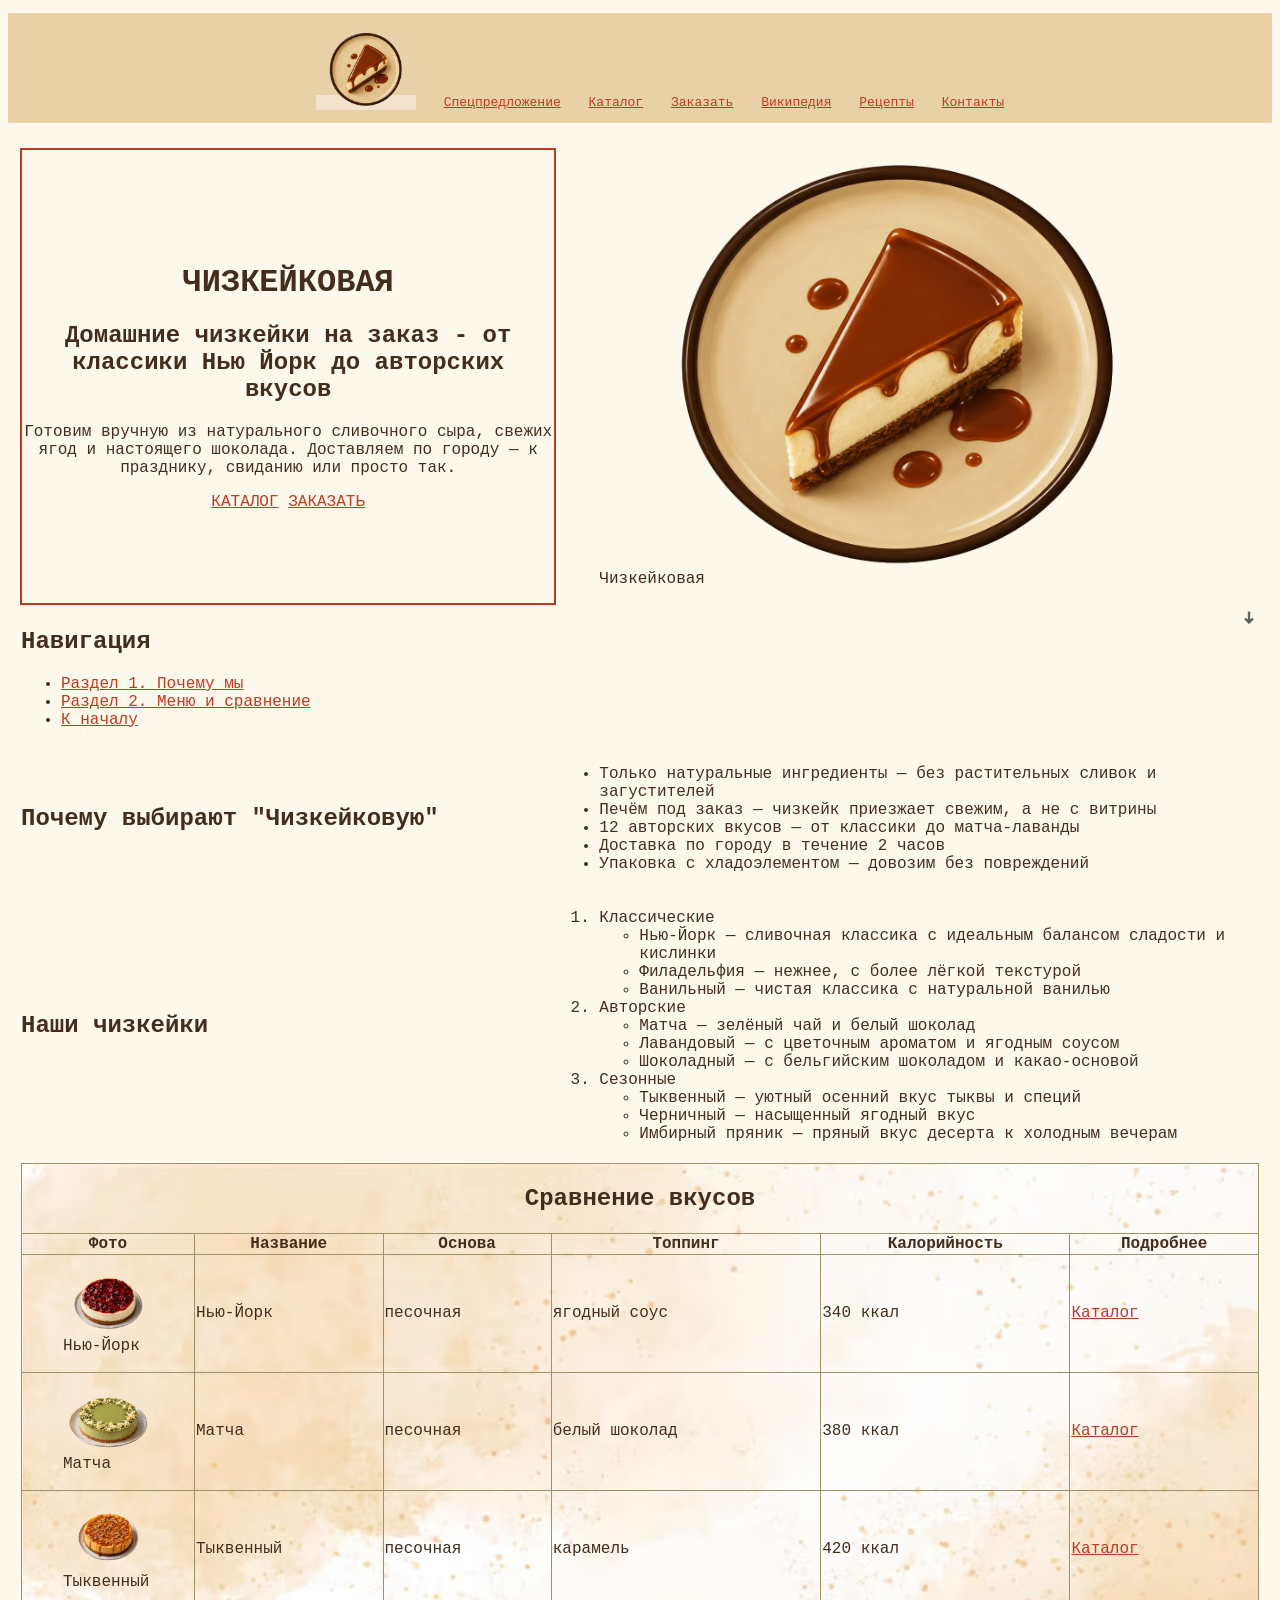
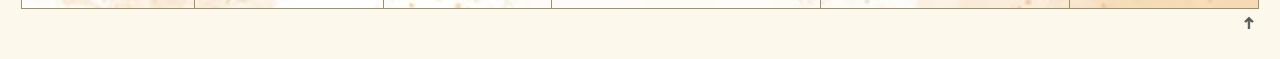
<file: index.html>
<!DOCTYPE html>
<html lang="ru">
<head>
    <meta charset="UTF-8">
    <meta name="viewport" content="width=device-width, initial-scale=1.0">
    <title>Чизкейковая</title>
    <link rel="stylesheet" href="./css/style.css" type="text/css">

</head>
<body>
    <nav>
        <ul class="menu">
            <li><a href="index.html" class="active">
                <img src="./img/logo_no_bg.png" alt="Чизкейковая" width="100">
            </a></li>
            <li><a href="order.html#promo">Спецпредложение</a></li>
            <li><a href="catalogue.html">Каталог</a></li>
            <li><a href="order.html">Заказать</a></li>
            <li><a href="https://ru.wikipedia.org/wiki/Чизкейк?ysclid=muirk3n9ou304835204" target="_blank">Википедия</a></li>
            <li><a href="recipes.html">Рецепты</a></li>
            <li><a href="contacts.html">Контакты</a></li>
        </ul>
    </nav>

    <table class="main_table"> 
    <!--title-->
        <tr> 
            <td class="title">
                <h1>ЧИЗКЕЙКОВАЯ</h1>
                <h2> Домашние чизкейки на заказ - от классики Нью Йорк до авторских вкусов</h2>
                <p> Готовим вручную из натурального сливочного сыра, свежих ягод и настоящего шоколада. Доставляем по городу — к празднику, свиданию или просто так.</p>
                <a href="catalogue.html#classic">КАТАЛОГ</a>
                <a href="order.html#order_form">ЗАКАЗАТЬ</a>
            </td>
            <td>
                <figure>
                    <a href="./img/logo_no_bg.png" target="_blank"><img src="./img/logo_no_bg.png" alt="Логотип" class="photo_600_400"></a>
                    <figcaption>Чизкейковая</figcaption>
                </figure>
            </td>
        </tr>

    <!--navigation-->
        
        <tr>
            <td>
            <nav>
                <h2>Навигация</h2>
                <ul>
                    <li><a href="#choice">Раздел 1. Почему мы</a></li>
                    <li><a href="#our_menu">Раздел 2. Меню и сравнение</a></li>
                    <li><a href="#down">К началу</a></li>
                </ul>
            </nav>
            </td>
            <td class="up_down">
                <a id="up"></a>
                <a href="index.html#down"><img src="./img/down.png" width="20" alt="Вниз"></a>
            </td>
        </tr>

    <!--choice-->
        
        <tr>
            <td> 
                <h2 id="choice">Почему выбирают "Чизкейковую"</h2>
            </td>
            <td> 
                <ul>
                    <li>Только натуральные ингредиенты — без растительных сливок и загустителей</li>
                    <li>Печём под заказ — чизкейк приезжает свежим, а не с витрины</li>
                    <li>12 авторских вкусов — от классики до матча-лаванды</li>
                    <li>Доставка по городу в течение 2 часов</li>
                    <li>Упаковка с хладоэлементом — довозим без повреждений</li>
                </ul>
            </td>
        </tr>

    <!--our_menu-->

        <tr>
            <td> 
                <h2 id="our_menu">Наши чизкейки</h2>
            </td>
            <td>
                <ol>
                    <li>Классические
                        <ul>
                            <li>Нью-Йорк — сливочная классика с идеальным балансом сладости и кислинки</li>
                            <li>Филадельфия — нежнее, с более лёгкой текстурой</li>
                            <li>Ванильный — чистая классика с натуральной ванилью</li>
                        </ul>
                    </li>
                    <li>Авторские
                        <ul>
                            <li>Матча — зелёный чай и белый шоколад</li>
                            <li>Лавандовый — с цветочным ароматом и ягодным соусом</li>
                            <li>Шоколадный — с бельгийским шоколадом и какао-основой</li>
                        </ul>
                    </li>
                    <li>Сезонные
                        <ul>
                            <li>Тыквенный — уютный осенний вкус тыквы и специй</li>
                            <li>Черничный — насыщенный ягодный вкус</li>
                            <li>Имбирный пряник — пряный вкус десерта к холодным вечерам</li>
                        </ul>
                    </li>
                </ol>
            </td>
        </tr>

    <!--comparison-->
        
        <tr>
            <td colspan="2"> 
                <table class="table">
                    <tr>
                        <td colspan="6"> 
                        <h2>Сравнение вкусов</h2>
                        </td> 
                    </tr>
                    <tr>
                        <th>Фото</th>
                        <th>Название</th>
                        <th>Основа</th>
                        <th>Топпинг</th>
                        <th>Калорийность</th>
                        <th>Подробнее</th>
                    </tr>
                    <tr>
                        <td>
                            <figure>
                            <a href="./img/new_york_600_400_no-bg.png" target="_blank"><img src="./img/new_york_600_400_no-bg.png" alt="Нью-Йорк"></a>
                            <figcaption>Нью-Йорк</figcaption>
                            </figure>
                        </td>
                        <td>
                            <p>Нью-Йорк</p>  
                        </td>
                        <td>
                            <p>песочная</p>
                        </td>
                        <td>
                            <p>ягодный соус</p> 
                        </td>
                        <td>
                            <p>340 ккал</p>
                        </td>
                        <td>
                            <p><a href="catalogue.html#classic">Каталог</a></p> 
                        </td>
                    </tr>

                    <tr>
                        <td>
                            <figure>
                            <a href="./img/pumpkin_600_400_no-bg.png" target="_blank"><img src="./img/matcha_600_400_no-bg.png" alt="Матча"></a>
                            <figcaption>Матча</figcaption> 
                            </figure>
                        </td>
                        <td>
                            <p>Матча</p>  
                        </td>
                        <td>
                            <p>песочная</p>
                        </td>
                        <td>
                            <p>белый шоколад</p> 
                        </td>
                        <td>
                            <p>380 ккал</p>
                        </td>
                        <td>
                            <p><a href="catalogue.html#author">Каталог</a></p> 
                        </td>
                    </tr>

                    <tr>
                        <td>        
                            <figure>
                            <a href="./img/pumpkin_600_400_no-bg.png" target="_blank"><img src="./img/pumpkin_600_400_no-bg.png" alt="Тыквенный"></a>
                            <figcaption>Тыквенный</figcaption>
                            </figure> 
                        </td>
                        <td>
                            <p>Тыквенный</p>  
                        </td>
                        <td>
                            <p>песочная</p>
                        </td>
                        <td>
                            <p>карамель</p> 
                        </td>
                        <td>
                            <p>420 ккал</p>
                        </td>
                        <td>
                            <p><a href="catalogue.html#season">Каталог</a></p> 
                        </td>
                    </tr>
                </table>
            </td>
        </tr>    

        <tr>
            <td class="up_down" colspan="2">
                <a id="down"></a>
                <a href="index.html#up"><img src="./img/up.png" width="20" alt="Вверх"></a>
            </td>
        </tr>
    </table>
</body>
</html>
</file>
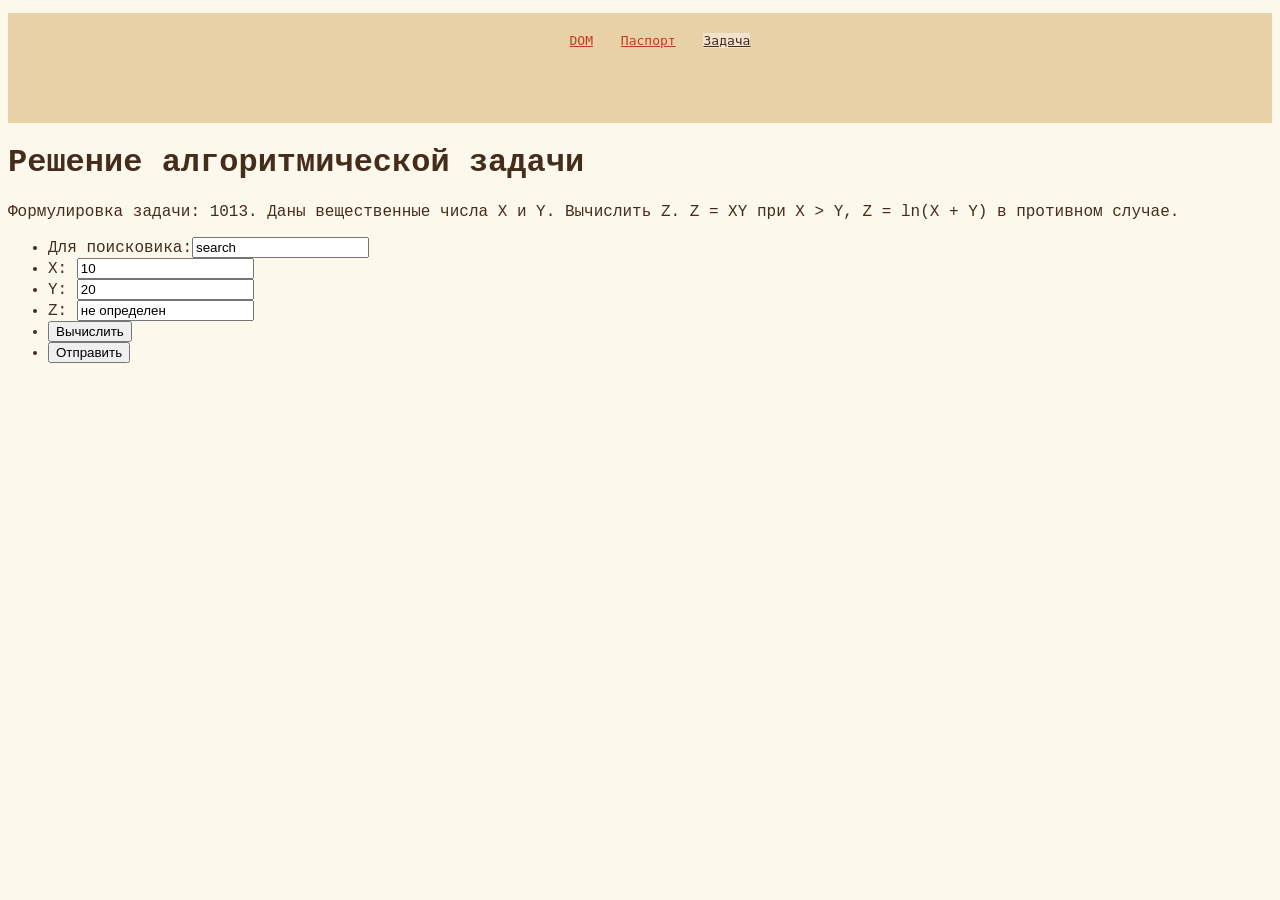
<file: 13-14/index.html>
<!DOCTYPE html>
<html lang="ru">
<head>
    <meta charset="UTF-8">
    <meta name="viewport" content="width=device-width, initial-scale=1.0">
    <title>Решение алгоритмической задачи</title>
    <link rel="stylesheet" href="../css/style.css">
</head>

<body>
    <nav>
        <ul class="menu">
            <li><a href="dom_js.html">DOM</a></li>
            <li><a href="./passport_find_edit.html">Паспорт</a></li>
            <li><a href="index.html" class="active">Задача</a></li>
        </ul>
    </nav>

    <h1>Решение алгоритмической задачи</h1>
    <p>Формулировка задачи: 1013. Даны вещественные числа X и Y. Вычислить Z. Z = XY при X > Y, Z = ln(X + Y) в противном случае.</p>
    <form action="https://www.bing.com/search?" id="UserEnter" name="UserEnter" target="_blank">
        <ul>
            <li>Для поисковика:<input name="q" value="search"></li>
            <li>X: <input id="X" name="X"  type="number" step="any" value="10"></li>
            <li>Y: <input id="Y"  name="Y" type="number" step="any" value="20"></li>
            <li>Z: <input id="Z" name="Z" value="не определен"></li>
            <li><input id="verify" type="button" value="Вычислить"></li>
            <li><input id="send" type="button" value="Отправить"></li>
        </ul>
    </form>
</body>
<script src="../js/alg.js"></script>
</html>
</file>
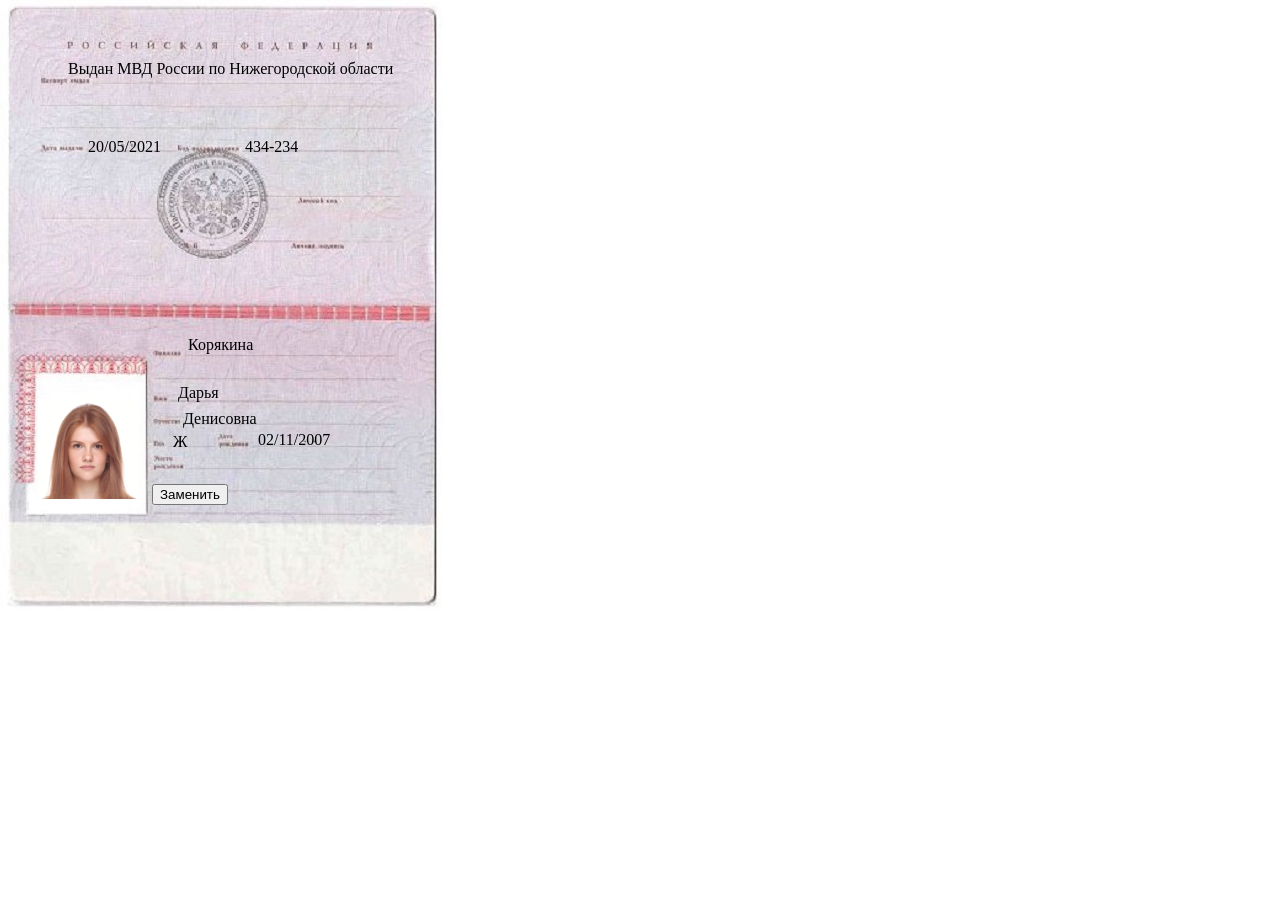
<file: 13-14/02/index.html>
<!doctype html>
<html>
  <head>
    <meta charset="utf-8" />
    <title>Изменяем кириллицу на латиницу по клику</title>
    <style type="text/css"> 
        body { 
          background-image: url(passpotr_shablon.png); /* Путь к фоновому рисунку */
          background-position: left top; /* Положение фона */
          background-repeat: no-repeat; /* Отменяем повторение фона */ 
        }
       .block_1 {
        margin-left: 60px;
        margin-top: 60px;
      }
      .block_2 {
        margin-left: 80px;
        margin-top: 60px;
      }
      .fio {
        margin-left: 180px;
        margin-top: 180px;
      }

      .name {
        margin-left: 170px;
        margin-top: 30px;
      }
      .father {
        margin-left: 175px;
        margin-top: 8px;
      }
      .sex {
        margin-left: 165px;
        margin-top: 5px;
      }
      .birth {
        margin-left: 250px;
        margin-top: -20px;
      }
      .png {
        margin-left: 30px;
        margin-top: -50px;
      }
      .btn {
        margin-left: 10px;
        margin-top: 10px;
      }
    </style>
  </head>
  <body>
    <div class="block_1">Выдан МВД России по Нижегородской области</div>
    <div class="block_2">20/05/2021 &nbsp;&nbsp;&nbsp;&nbsp;&nbsp;&nbsp;&nbsp;&nbsp;&nbsp;&nbsp;&nbsp;&nbsp;&nbsp;&nbsp;&nbsp;&nbsp;&nbsp;&nbsp;&nbsp; 434-234</div>
    <div class="fio">Корякина</div>
    <div class="name">Дарья</div>
    <div class="father">Денисовна</div>
    <div class="sex">Ж</div>
    <div class="birth">02/11/2007</div>
    <div class="png">
      <img src="men.jpg" width="100px" height="100px"
    </div>
    <button class="btn" id="change"> Заменить </button>

  </body>

  <script src="change.js"></script>
</html>
</file>
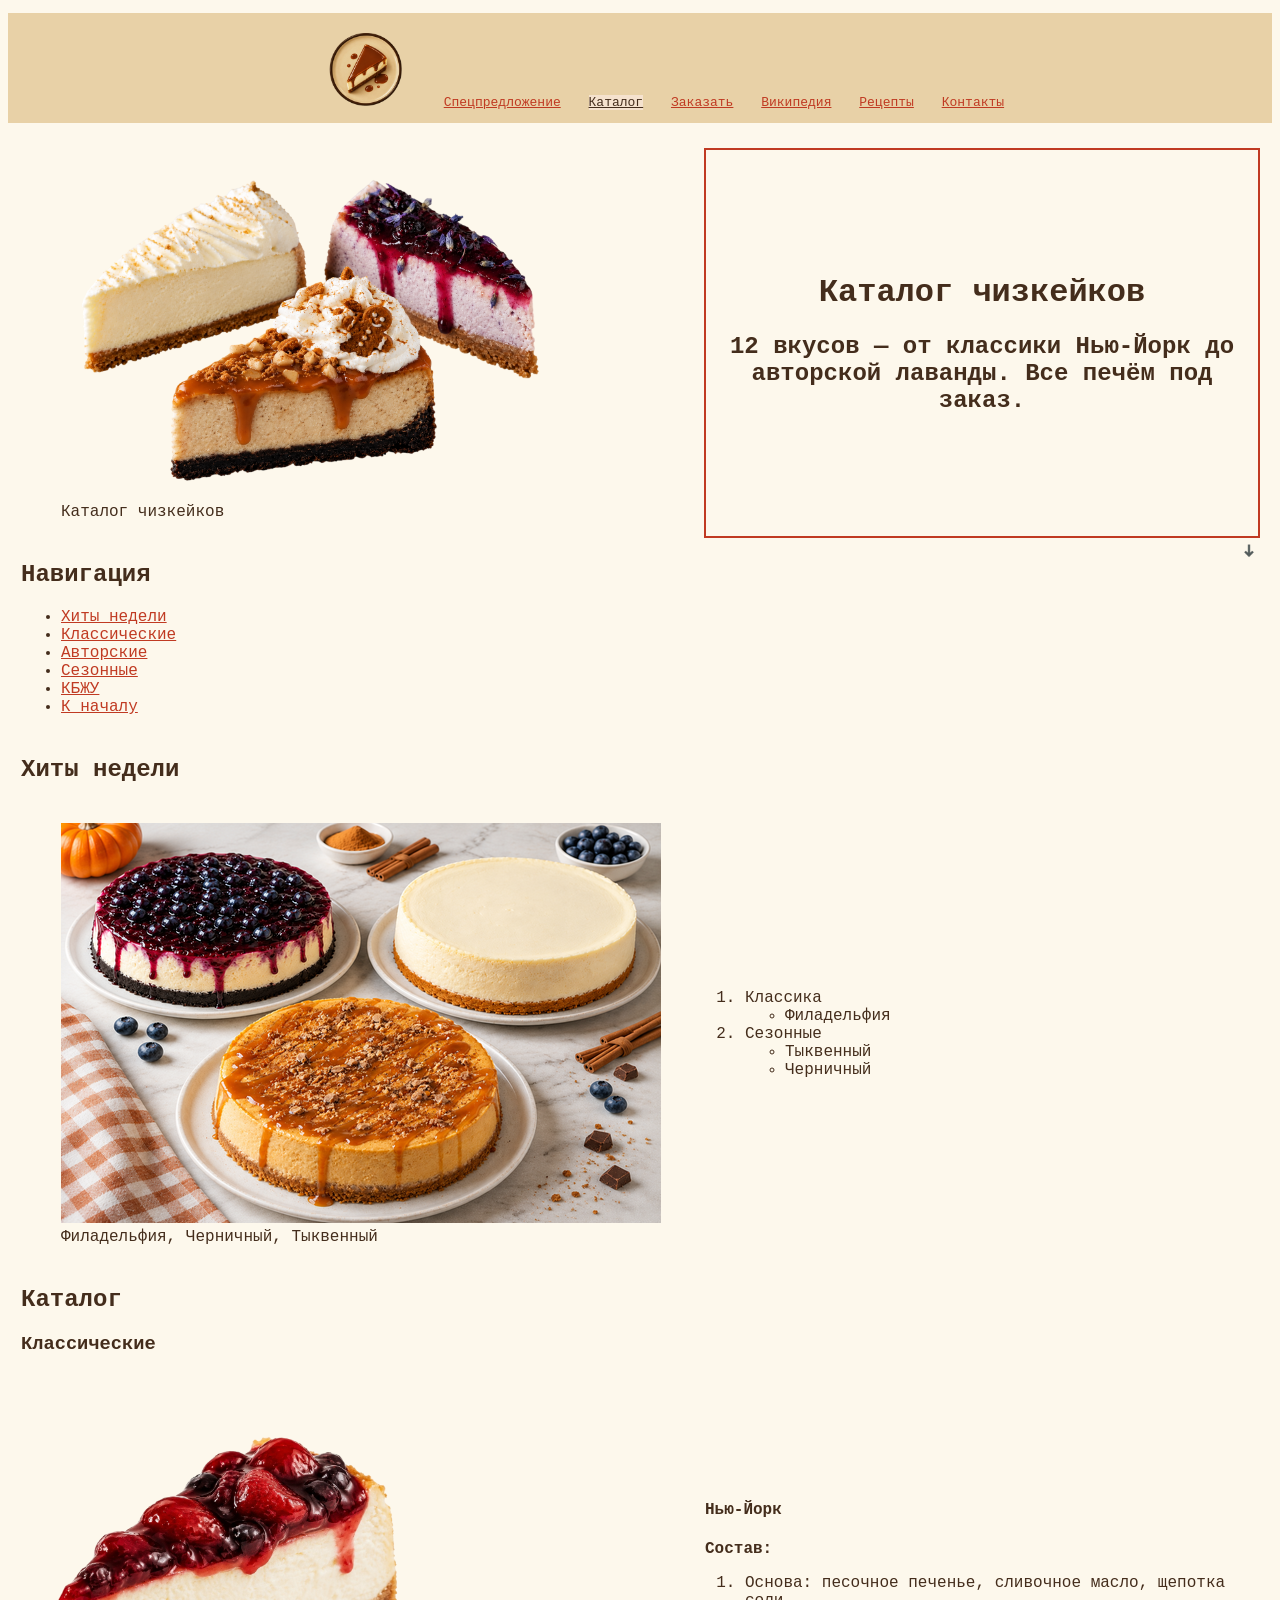
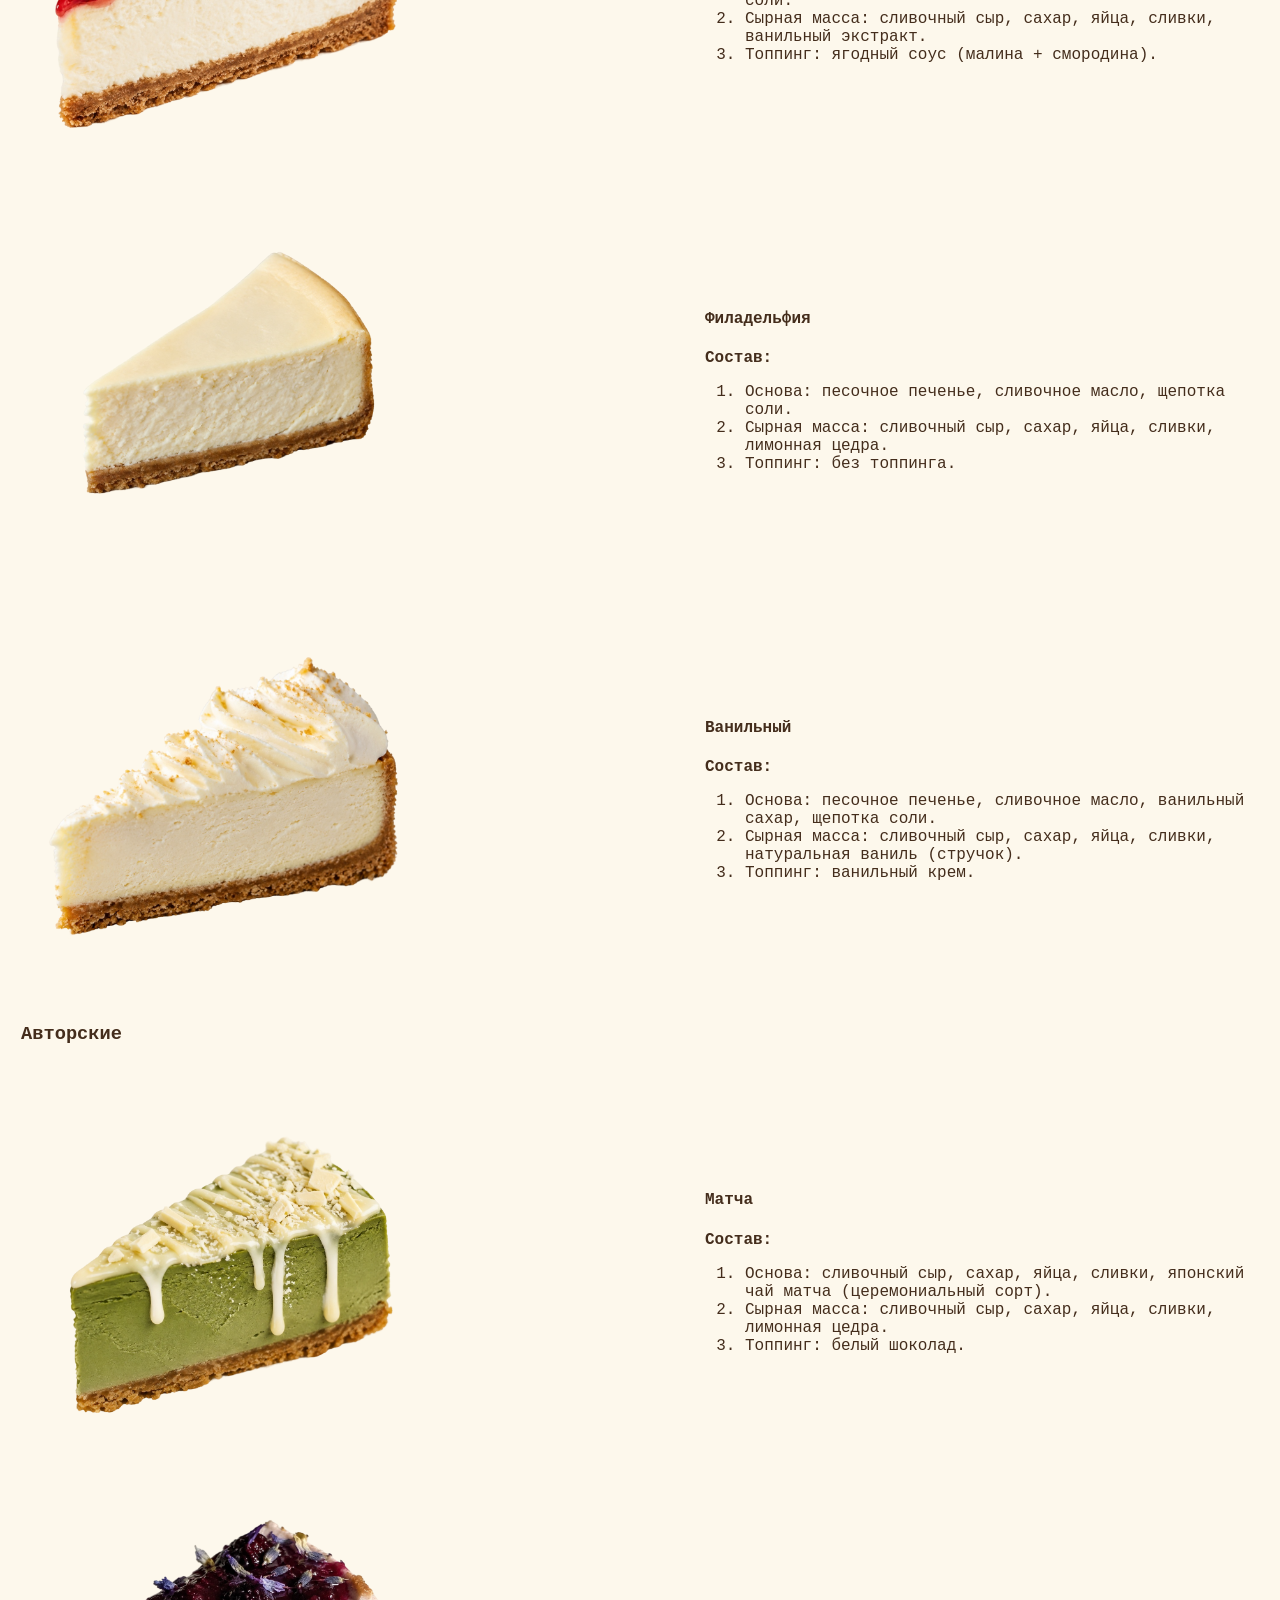
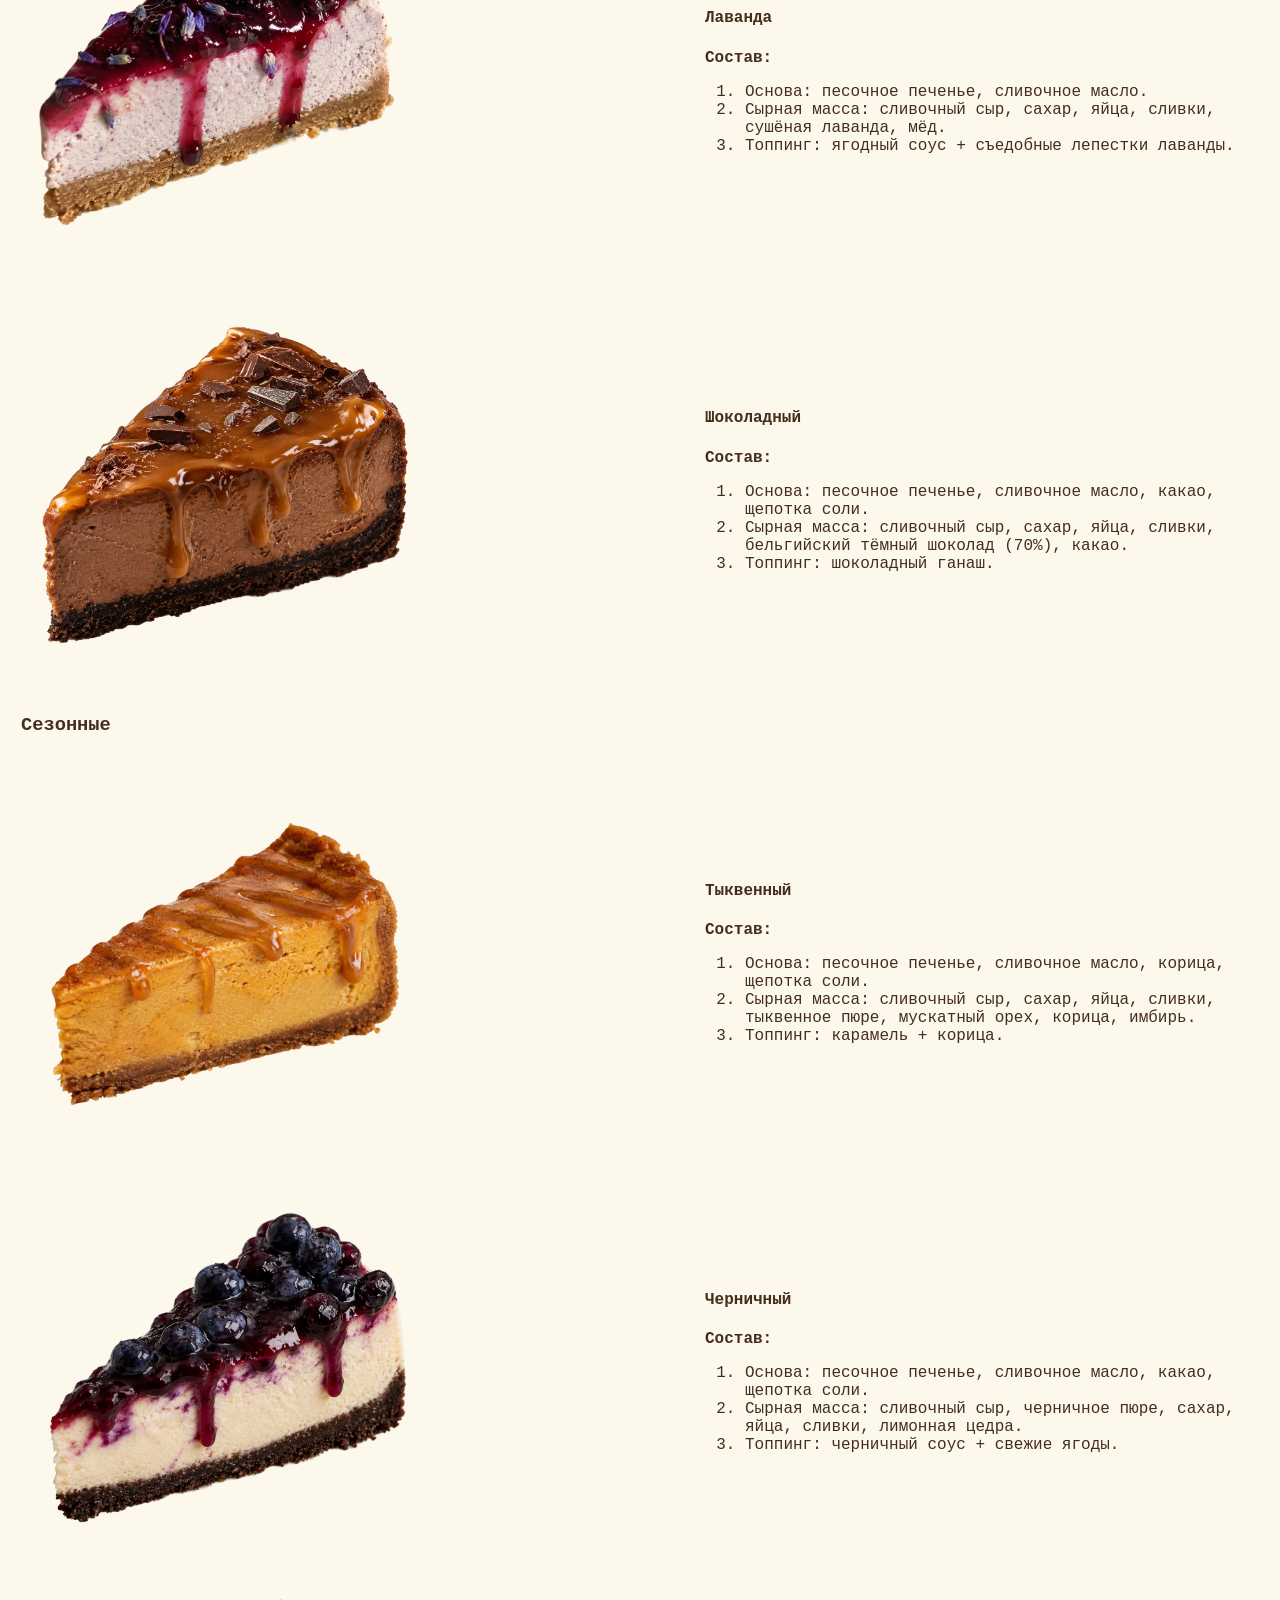
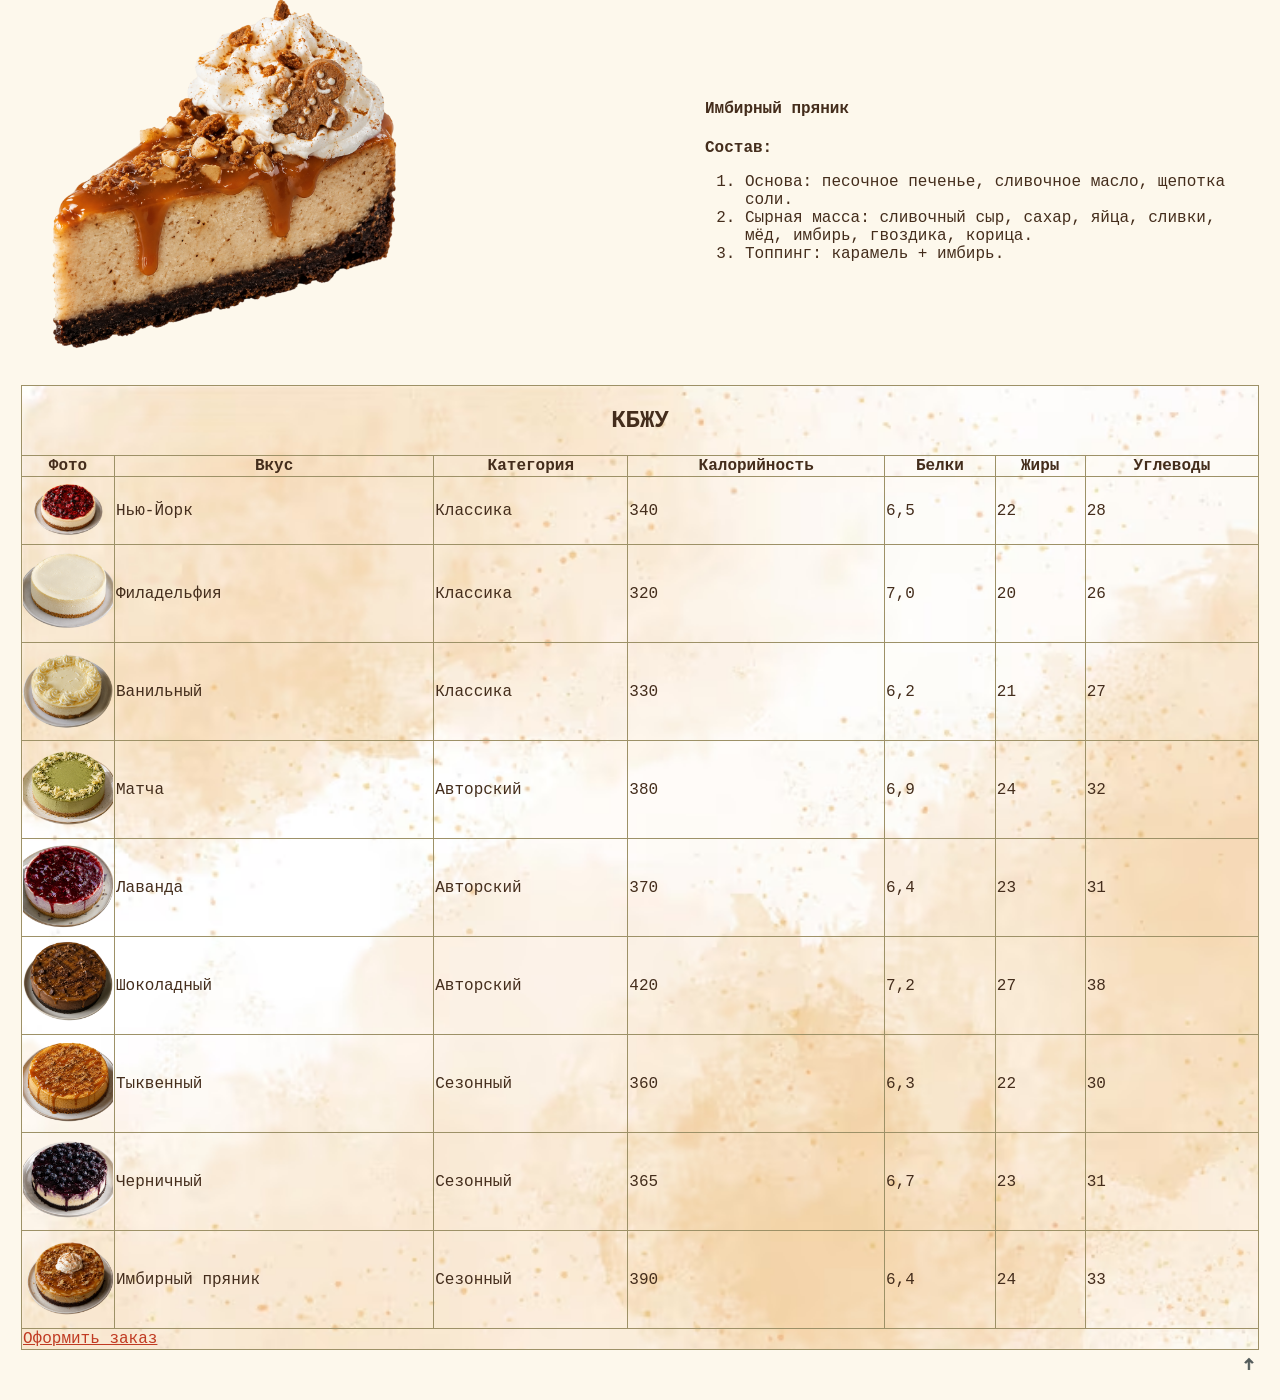
<file: catalogue.html>
<!DOCTYPE html>
<html lang="ru">
<head>
    <meta charset="UTF-8">
    <meta name="viewport" content="width=device-width, initial-scale=1.0">
    <title>Каталог</title>
    <link rel="stylesheet" href="./css/style.css" type="text/css">
</head>

<body>
    <nav>
        <ul class="menu">
            <li><a href="index.html">
                <img src="./img/logo_no_bg.png" alt="Чизкейковая" width="100">
            </a></li>
            <li><a href="order.html#promo">Спецпредложение</a></li>
            <li><a href="catalogue.html" class="active">Каталог</a></li>
            <li><a href="order.html">Заказать</a></li>
            <li><a href="https://ru.wikipedia.org/wiki/Чизкейк?ysclid=muirk3n9ou304835204" target="_blank">Википедия</a></li>
            <li><a href="recipes.html">Рецепты</a></li>
            <li><a href="contacts.html">Контакты</a></li>
        </ul>
    </nav>

    <table class="main_table">
    <!--title-->
        <tr>
            <td>
                <figure>
                    <a href="./img/main_catalogue_no-bg.png" target="_blank">
                        <img src="./img/main_catalogue_no-bg.png" alt="Каталог чизкейков" width="500">
                    </a>    
                    <figcaption>Каталог чизкейков</figcaption>
                </figure>
            </td>
            <td class="title">
                <h1>Каталог чизкейков</h1>
                <h2>12 вкусов — от классики Нью-Йорк до авторской лаванды. Все печём под заказ.</h2>
            </td>
        </tr>

    <!--navigation-->
        
        <tr>
            <td>
            <nav>
                <h2>Навигация</h2>
                <ul>
                    <li><a href="#hits">Хиты недели</a></li>
                    <li><a href="#classic">Классические</a></li>
                    <li><a href="#author">Авторские</a></li>
                    <li><a href="#season">Сезонные</a></li>
                    <li><a href="#nutrition">КБЖУ</a></li>
                    <li><a href="#down">К началу</a></li>
                </ul>
            </nav>
            </td>
            <td class="up_down">
                <a id="up"></a>
                <a href="catalogue.html#down"><img src="./img/down.png" width="20" alt="Вниз"></a>
            </td>
        </tr>

    <!--hits-->

        <tr>
            <td>
                <a id="hits"></a>
                <h2>Хиты недели</h2>
            </td>
        </tr>
        <tr>
            <td>
                <figure>
                    <a href="./img/catalogue_hits.png" target="_blank"><img src="./img/catalogue_hits.png" alt="Филадельфия, Черничный, Тыквенный" class="photo_600_400"></a>
                    <figcaption>Филадельфия, Черничный, Тыквенный</figcaption>
                </figure>
            </td>
            <td>
                <ol>
                    <li>Классика
                        <ul><li>Филадельфия</li></ul>
                    </li>
                    <li>Сезонные
                        <ul><li>Тыквенный</li>
                            <li>Черничный</li></ul>
                    </li>
                </ol>
            </td>
        </tr>    

    <!--catalogue-->

        <tr>
            <td>
                <h2>Каталог</h2>
                <h3>Классические</h3>
                <a id="classic"></a>
            </td>
        </tr>
        <tr>
            <td>
                <img src="./img/new_york_1_no-bg.png" alt="Нью-Йорк" width="400">
            </td>
            <td>
                <a id="new_york"></a>
                <h4>Нью-Йорк</h4>
                <p><b>Состав:</b></p> 
                <ol>
                    <li>Основа: песочное печенье, сливочное масло, щепотка соли.</li>
                    <li>Сырная масса: сливочный сыр, сахар, яйца, сливки, ванильный экстракт.</li>
                    <li>Топпинг: ягодный соус (малина + смородина).</li>
                </ol>
            </td>
        </tr>

        <tr>
            <td>
                <img src="./img/filad_1_no-bg.png" alt="Филадельфия" width="400">
            </td>
            <td>
                <h4>Филадельфия</h4>
                <p><b>Состав:</b></p> 
                <ol>
                    <li>Основа: песочное печенье, сливочное масло, щепотка соли.</li>
                    <li>Сырная масса: сливочный сыр, сахар, яйца, сливки, лимонная цедра.</li>
                    <li>Топпинг: без топпинга.</li>
                </ol>
            </td>
        </tr>

        <tr>
            <td>
                <img src="./img/vanil_1_no-bg.png" alt="Ванильный" width="400">
            </td>
            <td>
                <h4>Ванильный</h4>
                <p><b>Состав:</b></p>
                <ol>
                    <li>Основа: песочное печенье, сливочное масло, ванильный сахар, щепотка соли.</li>
                    <li>Сырная масса: сливочный сыр, сахар, яйца, сливки, натуральная ваниль (стручок).</li>
                    <li>Топпинг: ванильный крем.</li>
                </ol>
            </td>
        </tr>

        <tr>
            <td>
                <h3>Авторские</h3>
                <a id="author"></a>
            </td>
        </tr>

        <tr>
            <td>
                <img src="./img/matcha_1_no-bg.png" alt="Матча" width="400">
            </td>
            <td>
                <h4>Матча</h4>
                <p><b>Состав:</b></p>
                <ol>
                    <li>Основа: сливочный сыр, сахар, яйца, сливки, японский чай матча (церемониальный сорт).</li>
                    <li>Сырная масса: сливочный сыр, сахар, яйца, сливки, лимонная цедра.</li>
                    <li>Топпинг: белый шоколад.</li>
                </ol>
            </td>
        </tr>

        <tr>
            <td>
                <img src="./img/lavanda_1_no-bg.png" alt="Лаванда" width="400">
            </td>
            <td>
                <a id="lavanda"></a>
                <h4>Лаванда</h4>
                <p><b>Состав:</b></p>
                <ol>
                    <li>Основа: песочное печенье, сливочное масло.</li>
                    <li>Сырная масса: сливочный сыр, сахар, яйца, сливки, сушёная лаванда, мёд.</li>
                    <li>Топпинг: ягодный соус + съедобные лепестки лаванды.</li>
                </ol>
            </td>
        </tr>

        <tr>
            <td>
                <img src="./img/choco_1_no-bg.png" alt="Шоколадный" width="400">
            </td>
            <td>
                <h4>Шоколадный</h4>
                <p><b>Состав:</b></p> 
                <ol>
                    <li>Основа: песочное печенье, сливочное масло, какао, щепотка соли.</li>
                    <li>Сырная масса: сливочный сыр, сахар, яйца, сливки, бельгийский тёмный шоколад (70%), какао.</li>
                    <li>Топпинг: шоколадный ганаш.</li>
                </ol>
            </td>
        </tr>

        <tr>
            <td>
                <h3>Сезонные</h3>
                <a id="season"></a>
            </td>
        </tr>

        <tr>
            <td>
                <img src="./img/pumpkin_1_no-bg.png" alt="Тыквенный" width="400">
            </td>
            <td>
                <h4>Тыквенный</h4>
                <p><b>Состав:</b></p>
                <ol>
                    <li>Основа: песочное печенье, сливочное масло, корица, щепотка соли.</li>
                    <li>Сырная масса: сливочный сыр, сахар, яйца, сливки, тыквенное пюре, мускатный орех, корица, имбирь.</li>
                    <li>Топпинг: карамель + корица.</li>
                </ol>
            </td>
        </tr>

        <tr>
            <td>
                <img src="./img/berry_1_no-bg.png" alt="Черничный" width="400">
            </td>
            <td>
                <a id="berry"></a>
                <h4>Черничный</h4>
                <p><b>Состав:</b></p>
                <ol>
                    <li>Основа: песочное печенье, сливочное масло, какао, щепотка соли.</li>
                    <li>Сырная масса: сливочный сыр, черничное пюре, сахар, яйца, сливки, лимонная цедра.</li>
                    <li>Топпинг: черничный соус + свежие ягоды.</li>
                </ol>
            </td>
        </tr>

        <tr>
            <td>
                <img src="./img/ginger_1_no-bg.png" alt="Имбирный пряник" width="400">
            </td>
            <td>
                <h4>Имбирный пряник</h4>
                <p><b>Состав:</b></p> 
                <ol>
                    <li>Основа: песочное печенье, сливочное масло, щепотка соли.</li>
                    <li>Сырная масса: сливочный сыр, сахар, яйца, сливки, мёд, имбирь, гвоздика, корица.</li>
                    <li>Топпинг: карамель + имбирь.</li>
                </ol>
            </td>
        </tr>
    
    <!--nutrition--> 

        <tr>
            <td colspan="2">
                <a id="nutrition"></a>
                <table class="table">
                    <tr>
                        <td colspan="7"> 
                            <h2>КБЖУ</h2>
                        </td> 
                    </tr>
                    <tr>
                        <th>Фото</th>
                        <th>Вкус</th>
                        <th>Категория</th>
                        <th>Калорийность</th>
                        <th>Белки</th>
                        <th>Жиры</th>
                        <th>Углеводы</th>       
                    </tr>

                    <tr>
                        <td>
                            <a href="./img/new_york_600_400_no-bg.png" target="_blank">
                                <img src="./img/new_york_600_400_no-bg.png" alt="Нью-Йорк">
                            </a>
                        </td>
                        <td>
                            <p>Нью-Йорк</p>  
                        </td>
                        <td>
                            <p>Классика</p>
                        </td>
                        <td>
                            <p>340</p> 
                        </td>
                        <td>
                            <p>6,5</p>
                        </td>
                        <td>
                            <p>22</p> 
                        </td>
                        <td>
                            <p>28</p> 
                        </td>
                    </tr>

                    <tr>
                        <td>
                            <a href="./img/filad_no-bg.png" target="_blank">
                                <img src="./img/filad_no-bg.png" alt="Филадельфия">
                            </a> 
                        </td>
                        <td>
                            <p>Филадельфия</p>  
                        </td>
                        <td>
                            <p>Классика</p>
                        </td>
                        <td>
                            <p>320</p> 
                        </td>
                        <td>
                            <p>7,0</p>
                        </td>
                        <td>
                            <p>20</p> 
                        </td>
                        <td>
                            <p>26</p> 
                        </td>
                    </tr>

                    <tr>
                        <td>
                            <a href="./img/vanil_no-bg.png" target="_blank">
                                <img src="./img/vanil_no-bg.png" alt="Ванильный">
                            </a> 
                        </td>
                        <td>
                            <p>Ванильный</p>  
                        </td>
                        <td>
                            <p>Классика</p>
                        </td>
                        <td>
                            <p>330</p> 
                        </td>
                        <td>
                            <p>6,2</p>
                        </td>
                        <td>
                            <p>21</p> 
                        </td>
                        <td>
                            <p>27</p> 
                        </td>
                    </tr>
                    <tr>
                        <td>
                            <a href="./img/matcha_no-bg.png" target="_blank">
                                <img src="./img/matcha_no-bg.png" alt="Матча">
                            </a>
                        </td>
                        <td>
                            <p>Матча</p>  
                        </td>
                        <td>
                            <p>Авторский</p>
                        </td>
                        <td>
                            <p>380</p> 
                        </td>
                        <td>
                            <p>6,9</p>
                        </td>
                        <td>
                            <p>24</p> 
                        </td>
                        <td>
                            <p>32</p> 
                        </td>
                    </tr>
                    
                    <tr>
                        <td>
                            <a href="./img/lavanda_no-bg.png" target="_blank">
                                <img src="./img/lavanda_no-bg.png" alt="Лаванда">
                            </a> 
                        </td>
                        <td>
                            <p>Лаванда</p>  
                        </td>
                        <td>
                            <p>Авторский</p>
                        </td>
                        <td>
                            <p>370</p> 
                        </td>
                        <td>
                            <p>6,4</p>
                        </td>
                        <td>
                            <p>23</p> 
                        </td>
                        <td>
                            <p>31</p> 
                        </td>
                    </tr>

                    <tr>
                        <td>
                            <a href="./img/choco_no-bg.png" target="_blank">
                                <img src="./img/choco_no-bg.png" alt="Шоколадный">
                            </a> 
                        </td>
                        <td>
                            <p>Шоколадный</p>  
                        </td>
                        <td>
                            <p>Авторский</p>
                        </td>
                        <td>
                            <p>420</p> 
                        </td>
                        <td>
                            <p>7,2</p>
                        </td>
                        <td>
                            <p>27</p> 
                        </td>
                        <td>
                            <p>38</p> 
                        </td>
                    </tr>

                    <tr>
                        <td>
                            <a href="./img/pumpkin_no-bg.png" target="_blank">
                                <img src="./img/pumpkin_no-bg.png" alt="Тыквенный">
                            </a> 
                        </td>
                        <td>
                            <p>Тыквенный</p>  
                        </td>
                        <td>
                            <p>Сезонный</p>
                        </td>
                        <td>
                            <p>360</p> 
                        </td>
                        <td>
                            <p>6,3</p>
                        </td>
                        <td>
                            <p>22</p> 
                        </td>
                        <td>
                            <p>30</p> 
                        </td>
                    </tr>

                    <tr>
                        <td>
                            <a href="./img/berry_no-bg.png" target="_blank">
                                <img src="./img/berry_no-bg.png" alt="Черничный">
                            </a> 
                        </td>
                        <td>
                            <p>Черничный</p>  
                        </td>
                        <td>
                            <p>Сезонный</p>
                        </td>
                        <td>
                            <p>365</p> 
                        </td>
                        <td>
                            <p>6,7</p>
                        </td>
                        <td>
                            <p>23</p> 
                        </td>
                        <td>
                            <p>31</p> 
                        </td>
                    </tr>

                    <tr>
                        <td>
                            <a href="./img/ginger_no-bg.png" target="_blank">
                                <img src="./img/ginger_no-bg.png" alt="Имбирный пряник">
                            </a> 
                        </td>
                        <td>
                            <p>Имбирный пряник</p>  
                        </td>
                        <td>
                            <p>Сезонный</p>
                        </td>
                        <td>
                            <p>390</p> 
                        </td>
                        <td>
                            <p>6,4</p>
                        </td>
                        <td>
                            <p>24</p> 
                        </td>
                        <td>
                            <p>33</p> 
                        </td>
                    </tr>

                    <tr>
                        <td colspan="7">
                            <a href="order.html#order_form">Оформить заказ</a>
                        </td>
                    </tr>
                </table>
            </td>
        </tr>
        <tr>
            <td class="up_down" colspan="2">
                <a id="down"></a>
                <a href="catalogue.html#up"><img src="./img/up.png" width="20" alt="Вверх"></a>
            </td>
        </tr>
    </table>
</body>
</html>
</file>
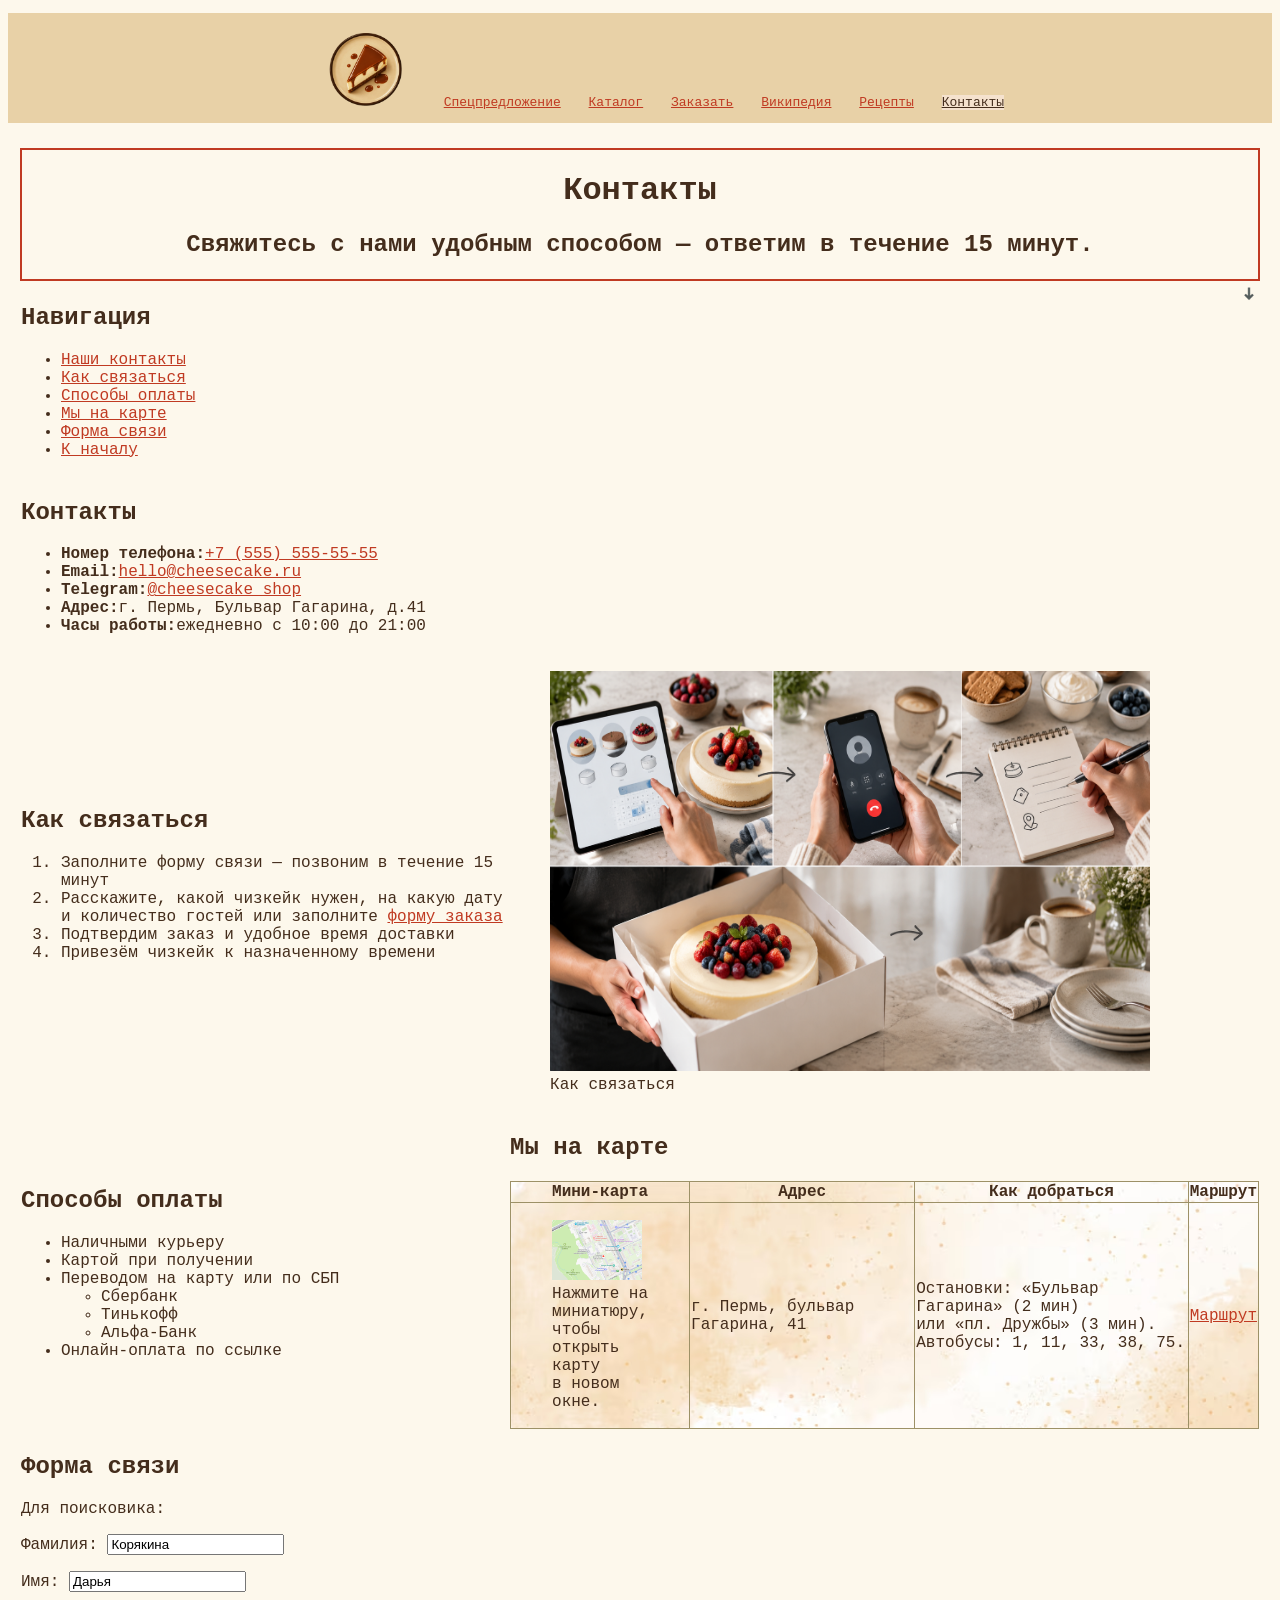
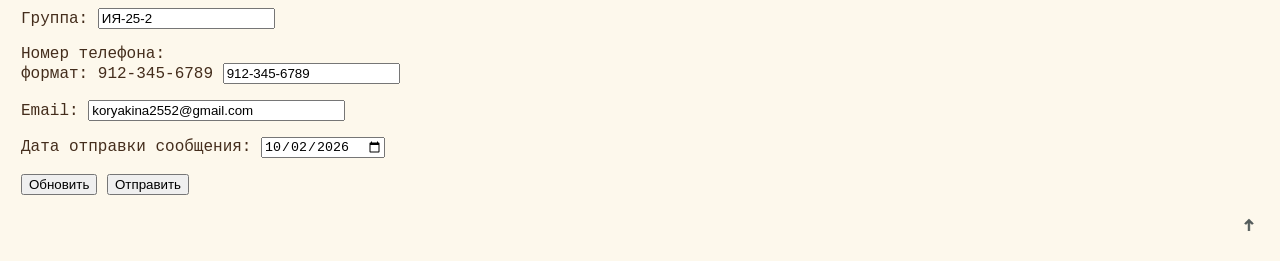
<file: contacts.html>
<!DOCTYPE html>
<html lang="ru">
<head>
    <meta charset="UTF-8">
    <meta name="viewport" content="width=device-width, initial-scale=1.0">
    <title>Контакты</title>
    <link rel="stylesheet" href="./css/style.css" type="text/css">
</head>

<body>
    <nav>
        <ul class="menu">
            <li><a href="index.html">
                <img src="./img/logo_no_bg.png" alt="Чизкейковая" width="100">
            </a></li>
            <li><a href="order.html#promo">Спецпредложение</a></li>
            <li><a href="catalogue.html">Каталог</a></li>
            <li><a href="order.html">Заказать</a></li>
            <li><a href="https://ru.wikipedia.org/wiki/Чизкейк?ysclid=muirk3n9ou304835204" target="_blank">Википедия</a></li>
            <li><a href="recipes.html">Рецепты</a></li>
            <li><a href="contacts.html" class="active">Контакты</a></li>
        </ul>
    </nav>

    <table class="main_table">
    <!--title-->
        <tr>
            <td class="title" colspan="2">
                <h1>Контакты</h1>
                <h2>Свяжитесь с нами удобным способом — ответим в течение 15 минут.</h2>
            </td>
        </tr>

    <!--navigation-->
        
        <tr>
            <td>
            <nav>
                <h2>Навигация</h2>
                <ul>
                    <li><a href="#info">Наши контакты</a></li>
                    <li><a href="#how_to_contact">Как связаться</a></li>
                    <li><a href="#payment">Способы оплаты</a></li>
                    <li><a href="#map">Мы на карте</a></li>
                    <li><a href="#contact_form">Форма связи</a></li>
                    <li><a href="#down">К началу</a></li>
                </ul>
            </nav>
            <td class="up_down">
                <a id="up"></a>
                <a href="contacts.html#down"><img src="./img/down.png" width="20" alt="Вниз"></a>
            </td>
        </tr>

    <!--info-->

        <tr>
            <td>
                <a id="info"></a>
                <h2>Контакты</h2>
                <ul>
                    <li><b>Номер телефона:</b><a href="tel:+75555555555">+7 (555) 555-55-55</a></li>
                    <li><b>Email:</b><a href="mailto:hello@cheesecake.ru">hello@cheesecake.ru</a></li>
                    <li><b>Telegram:</b><a href="https://t.me/cheesecake_shop" target="_blank">@cheesecake_shop</a></li>
                    <li><b>Адрес:</b>г. Пермь, Бульвар Гагарина, д.41</li>
                    <li><b>Часы работы:</b>ежедневно с 10:00 до 21:00</li>
                </ul>
            </td>
        </tr>

    <!--how_to_contact-->

        <tr>
            <td>
                <a id="how_to_contact"></a>
                <h2>Как связаться</h2>
                <ol>
                    <li>Заполните форму связи — позвоним в течение 15 минут</li>
                    <li>Расскажите, какой чизкейк нужен, на какую дату и количество гостей или заполните <a href="order.html#order_form">форму заказа</a> </li>
                    <li>Подтвердим заказ и удобное время доставки</li>
                    <li>Привезём чизкейк к назначенному времени</li>
                </ol>
            </td>
            <td>
                <figure>
                    <a href="./img/contacts_how_to_contact.png" target="_blank"><img src="./img/contacts_how_to_contact.png" class="photo_600_400"></a>
                    <figcaption>Как связаться</figcaption>
                </figure>
            </td>
        </tr>
    
    <!--payment-->

        <tr>
            <td>
            <a id="payment"></a> 
                <h2>Способы оплаты</h2>
                <ul>
                    <li>Наличными курьеру</li>
                    <li>Картой при получении</li>
                    <li>Переводом на карту или по СБП
                        <ul>
                            <li>Сбербанк</li>
                            <li>Тинькофф</li>
                            <li>Альфа-Банк</li>
                        </ul>
                    </li>
                    <li>Онлайн-оплата по ссылке</li>
                </ul>
            </td>
    <!--map-->
            <td>
                <a id="map"></a> 
                <h2>Мы на карте</h2>
                <table class="table">
                    <tr>
                        <th>Мини-карта</th>
                        <th>Адрес</th>
                        <th>Как добраться</th>
                        <th>Маршрут</th>
                    </tr>
                    <tr>
                        <td>
                            <figure>
                            <a href="./img/contacts_map.png" target="_blank"><img src="./img/contacts_map.png" alt="Карта"></a>
                            <figcaption>Нажмите на миниатюру, <br> чтобы открыть карту <br> в новом окне.</figcaption>
                        </figure>  
                        </td>
                        <td>
                            <p>г. Пермь, бульвар Гагарина, 41</p>
                        </td>
                        <td>
                            <p>Остановки: «Бульвар Гагарина» (2 мин) <br> или «пл. Дружбы» (3 мин). <br> Автобусы: 1, 11, 33, 38, 75.</p>
                        </td>
                        <td>
                            <a href="https://yandex.ru/maps/?text=Пермь+бульвар+Гагарина+41" target="_blank">Маршрут</a>
                        </td>
                    </tr>
                </table>
            </td>
        </tr>

    <!--contact_form-->
        
        <tr>
            <td>
                <a id="contact_form"></a>
                <h2>Форма связи</h2>
                <form action="https://www.bing.com/search?" id="UserEnter" name="UserEnter" target="_blank">
                    <p>Для поисковика: <input type="hidden" name="q" value="search"></p>
                    <p>Фамилия: <input type="Text" name="last_name" size=20 value="Корякина"></p>
                    <p>Имя: <input type="Text" name="name" size=20 value="Дарья"></p>
                    <p>Группа: <input type="Text" name="group" size=20 value="ИЯ-25-2"></p>
                    <p>Номер телефона: <br> формат: 912-345-6789 <input type="tel" id="phone" name="phone" size=20 pattern="[0-9]{3}-[0-9]{3}-[0-9]{4}" required value="912-345-6789" /></p>
                    <p>Email: <input type="email" name="email" size=30 value="koryakina2552@gmail.com"></p>
                    <p>Дата отправки сообщения: <input type="date" name="date" value='2026-10-02'></p>
                    <p>
                        <input type="Reset" name="Reset" value="Обновить">
                        <input type="Submit" name="submit" value="Отправить">
                    </p>
                </form>
            </td>
        </tr>
        <tr>
            <td class="up_down" colspan="2">
                <a id="down"></a>
                <a href="contacts.html#up"><img src="./img/up.png" width="20" alt="Вверх"></a>
            </td>
        </tr>
    </table>
</body>
</html>
</file>
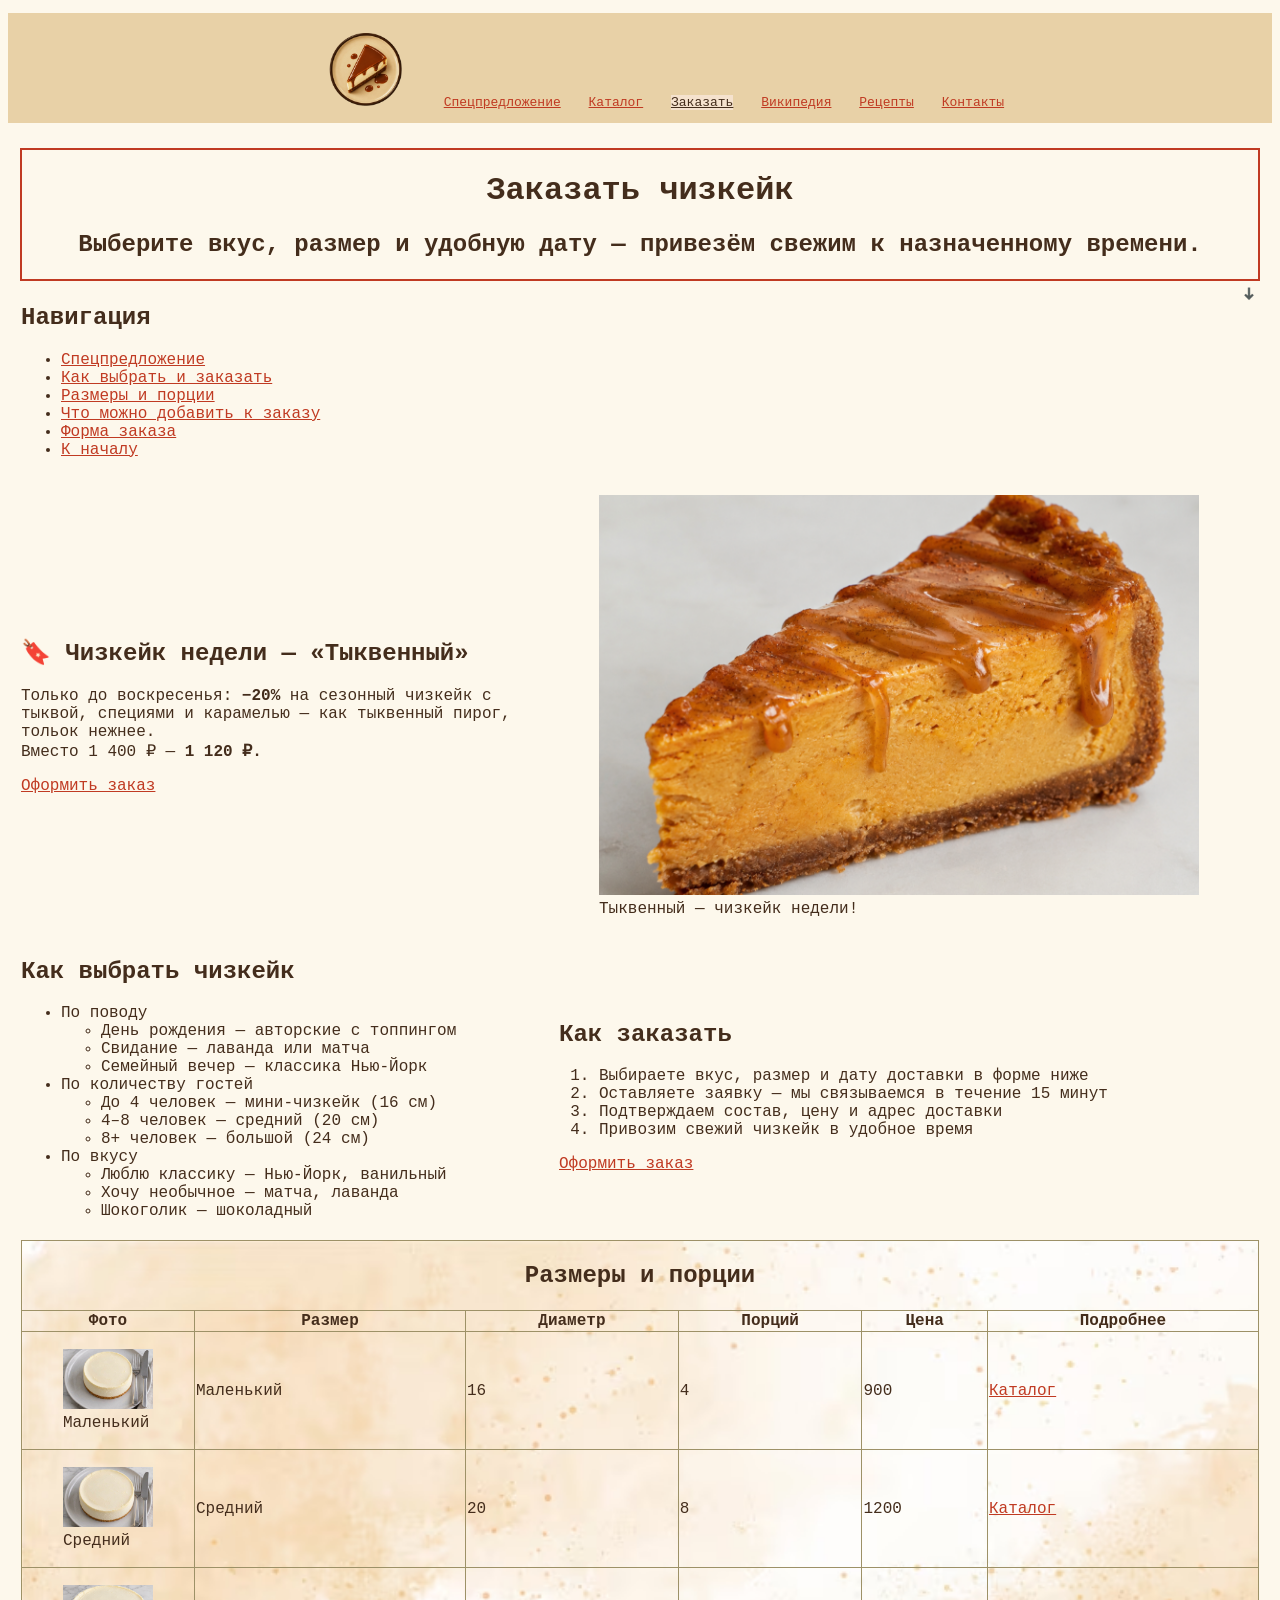
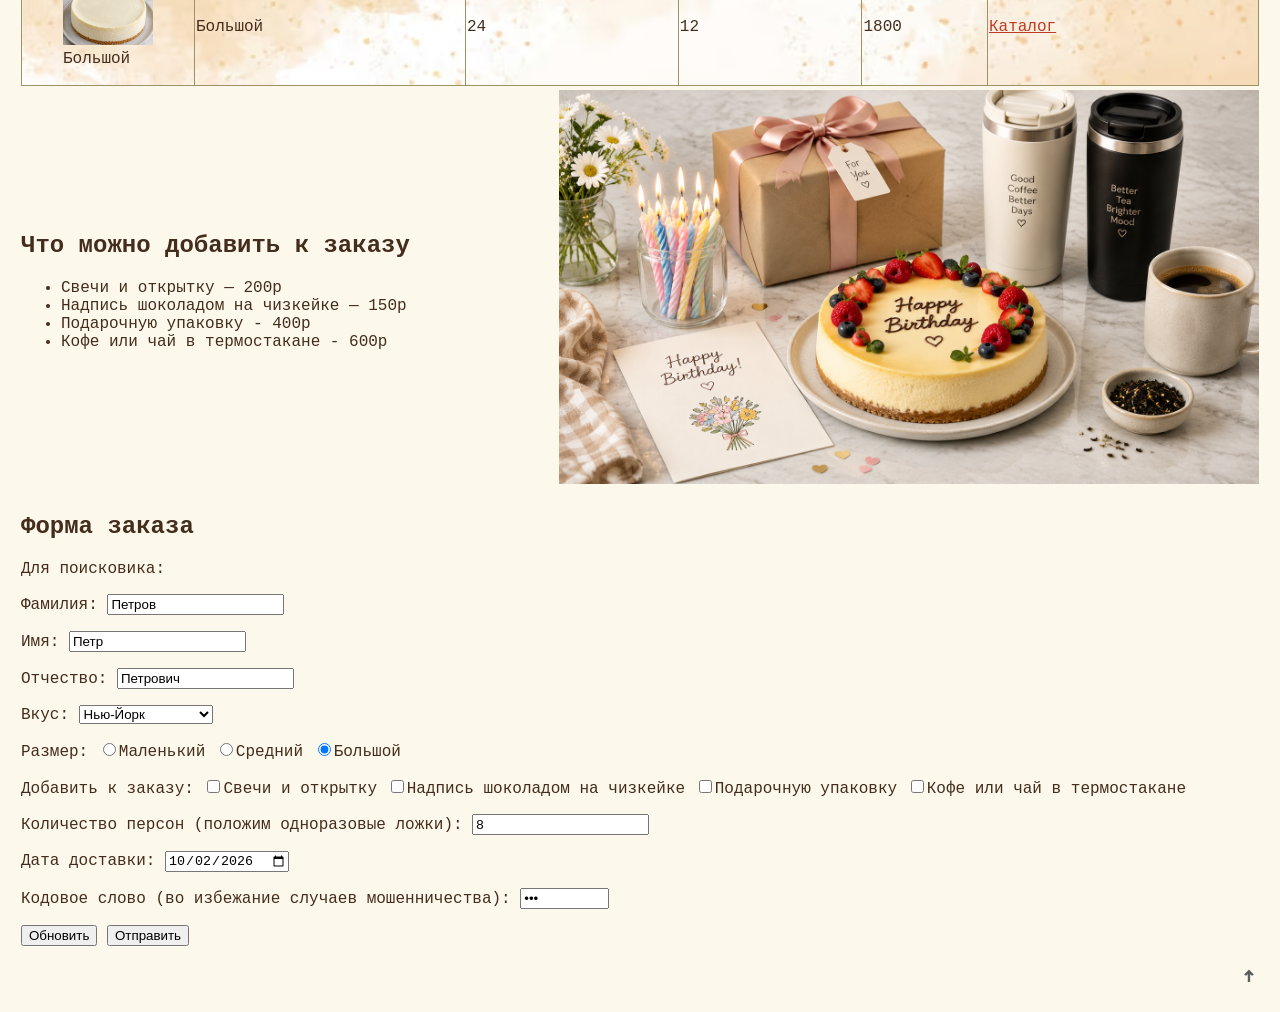
<file: order.html>
<!DOCTYPE html>
<html lang="ru">
<head>
    <meta charset="UTF-8">
    <meta name="viewport" content="width=device-width, initial-scale=1.0">
    <title>Заказать</title>
    <link rel="stylesheet" href="./css/style.css" type="text/css">
</head>

<body>
    <nav>
        <ul class="menu">
            <li><a href="index.html">
                <img src="./img/logo_no_bg.png" alt="Чизкейковая" width="100">
            </a></li>
            <li><a href="#promo">Спецпредложение</a></li>
            <li><a href="catalogue.html">Каталог</a></li>
            <li><a href="order.html" class="active">Заказать</a></li>
            <li><a href="https://ru.wikipedia.org/wiki/Чизкейк?ysclid=muirk3n9ou304835204" target="_blank">Википедия</a></li>
            <li><a href="recipes.html">Рецепты</a></li>
            <li><a href="contacts.html">Контакты</a></li>
        </ul>
    </nav>

    <table class="main_table">
    <!--title-->
        <tr>
            <td class="title" colspan="2">
                <h1>Заказать чизкейк</h1>
                <h2>Выберите вкус, размер и удобную дату — привезём свежим к назначенному времени.</h2>
            </td>
        </tr>

    <!--navigation-->
        
        <tr>
            <td>
            <nav>
                <h2>Навигация</h2>
                <ul>
                    <li><a href="#promo">Спецпредложение</a></li>
                    <li><a href="#how_to_choose&order">Как выбрать и заказать</a></li>
                    <li><a href="#sizes">Размеры и порции</a></li>
                    <li><a href="#additions">Что можно добавить к заказу</a></li>
                    <li><a href="#order_form">Форма заказа</a></li>
                    <li><a href="#down">К началу</a></li>
                </ul>
            </nav>
            </td>
            <td class="up_down">
                <a id="up"></a>
                <a href="order.html#down"><img src="./img/down.png" width="20" alt="Вниз"></a>
            </td>
        </tr>

    <!--promo-->

        <tr>
            <td>
                <a id="promo"></a>
                <h2><b>🔖 Чизкейк недели — «Тыквенный»</b></h2>
                <p>Только до воскресенья: <b>−20%</b> на сезонный чизкейк с тыквой, специями и карамелью — как тыквенный пирог, тольок нежнее. <br> Вместо 1 400 ₽ — <b>1 120 ₽.</b></p>
                <a href="#order_form">Оформить заказ</a>
            </td>
            <td>
                <figure>
                    <a href="./img/pumpkin_1.png" target="_blank"><img src="./img/pumpkin_1_600_400.png" class="photo_600_400"></a>
                    <figcaption>Тыквенный — чизкейк недели!</figcaption>
                </figure>
            </td>
        </tr>

    <!--how_to_choose&order-->

        <tr>
            <td>
            <a id="how_to_choose&order"></a>
                <h2>Как выбрать чизкейк</h2>
                <ul>
                    <li>По поводу
                        <ul>
                            <li>День рождения — авторские с топпингом</li>
                            <li>Свидание — лаванда или матча</li>
                            <li>Семейный вечер — классика Нью-Йорк</li>
                        </ul>
                    </li>
                    <li>По количеству гостей
                        <ul>
                            <li>До 4 человек — мини-чизкейк (16 см)</li>
                            <li>4–8 человек — средний (20 см)</li>
                            <li>8+ человек — большой (24 см)</li>
                        </ul>
                    </li>
                    <li>По вкусу
                        <ul>
                            <li>Люблю классику — Нью-Йорк, ванильный</li>
                            <li>Хочу необычное — матча, лаванда</li>
                            <li>Шокоголик — шоколадный</li>
                        </ul>
                    </li>
                </ul>  
            </td> 
            <td>
                <h2>Как заказать</h2>
                <ol>
                    <li>Выбираете вкус, размер и дату доставки в форме ниже</li>
                    <li>Оставляете заявку — мы связываемся в течение 15 минут</li>
                    <li>Подтверждаем состав, цену и адрес доставки</li>
                    <li>Привозим свежий чизкейк в удобное время</li>
                </ol>
                <a href="#order_form">Оформить заказ</a>
            </td> 
        </tr>

    <!--sizes-->
        <tr>
            <td colspan="2">
                <table class="table">
                    <tr>
                        <td colspan="6">
                            <a id="sizes"></a> 
                            <h2>Размеры и порции</h2>
                        </td> 
                    </tr>
                    <tr>
                        <th>Фото</th>
                        <th>Размер</th>
                        <th>Диаметр</th>
                        <th>Порций</th>
                        <th>Цена</th>
                        <th>Подробнее</th>
                    </tr>
                    <tr>
                        <td>
                            <figure>
                            <a href="./img/order_small.png" target="_blank"><img src="./img/order_small.png" alt="Маленький"></a>
                            <figcaption>Маленький</figcaption>
                        </figure>
                        </td>
                        <td>
                            <p>Маленький</p>  
                        </td>
                        <td>
                            <p>16</p>
                        </td>
                        <td>
                            <p>4</p> 
                        </td>
                        <td>
                            <p>900</p>
                        </td>
                        <td>
                            <p><a href="catalogue.html#classic" target="_blank">Каталог</a></p> 
                        </td>
                    </tr>

                    <tr>
                        <td>
                            <figure>
                            <a href="./img/order_medium.png" target="_blank"><img src="./img/order_medium.png" alt="Средний"></a>
                            <figcaption>Средний</figcaption>
                            </figure>
                        </td>
                        <td>
                            <p>Средний</p>  
                        </td>
                        <td>
                            <p>20</p>
                        </td>
                        <td>
                            <p>8</p> 
                        </td>
                        <td>
                            <p>1200</p>
                        </td>
                        <td>
                            <p><a href="catalogue.html#author" target="_blank">Каталог</a></p> 
                        </td>
                    </tr>

                    <tr>
                        <td>
                            <figure>
                            <a href="./img/filad.png" target="_blank"><img src="./img/filad.png" alt="Большой"></a>
                            <figcaption>Большой</figcaption> 
                            </figure>
                        </td>
                        <td>
                            <p>Большой</p>  
                        </td>
                        <td>
                            <p>24</p>
                        </td>
                        <td>
                            <p>12</p> 
                        </td>
                        <td>
                            <p>1800</p>
                        </td>
                        <td>
                            <p><a href="catalogue.html#season" target="_blank">Каталог</a></p> 
                        </td>
                    </tr>
                </table>
            </td>
        </tr>
        

    <!--additions-->

        <tr>
            <td>
                <a id="additions"></a>
                <h2>Что можно добавить к заказу</h2>
                <ul>
                    <li>Свечи и открытку — 200р</li>
                    <li>Надпись шоколадом на чизкейке — 150р</li>
                    <li>Подарочную упаковку - 400р</li>
                    <li>Кофе или чай в термостакане - 600р</li>
                </ul>
            </td>
            <td>
                <img src="./img/order_additions.png" width="700" alt="Что можно добавить к заказу">
            </td>
        </tr>

    <!--order_form-->
        
        <tr>
            <td colspan="2">
                <a id="order_form"></a>
                <h2>Форма заказа</h2>
                    <form action="https://www.bing.com/search?" id="UserEnter" name="UserEnter" target="_blank">        
                        <p>Для поисковика:<input type="hidden" name="q" value="search"></p>
                        <p>Фамилия: <input type="Text" name="last_name" size=20 value="Петров"></p>
                        <p>Имя: <input type="Text" name="name" size=20 value="Петр"></p>
                        <p>Отчество: <input type="Text" name="father_name" size=20 value="Петрович"></p>
                        <p>Вкус:
                            <select name="tastes">
                            <OPTION value="Нью-Йорк">Нью-Йорк</OPTION>
                            <OPTION value="Филадельфия">Филадельфия</OPTION>
                            <OPTION value="Ванильный">Ванильный</OPTION>
                            <OPTION value="Матча">Матча</OPTION>
                            <OPTION value="Лаванда">Лаванда</OPTION>
                            <OPTION value="Шоколадный">Шоколадный</OPTION>
                            <OPTION value="Тыквенный">Тыквенный</OPTION>
                            <OPTION value="Черничный">Черничный</OPTION>
                            <OPTION value="Имбирный пряник">Имбирный пряник</OPTION>
                            </select>
                        </p>
                        <p>Размер:
                            <input type="Radio" name="sizes" value="Malenky">Маленький
                            <input type="Radio" name="sizes" value="Sredny">Средний
                            <input type="Radio" name="sizes" value="Bolshoy" checked>Большой
                        </p>
                        <p>Добавить к заказу:
                            <input type="Checkbox" name="additions" value="Svechy&otkritka">Свечи и открытку
                            <input type="Checkbox" name="additions" value="Nadpis">Надпись шоколадом на чизкейке
                            <input type="Checkbox" name="additions" value="Upakovka">Подарочную упаковку
                            <input type="Checkbox" name="additions" value="Termostakan">Кофе или чай в термостакане
                        </p>
                        <p>Количество персон (положим одноразовые ложки): <input type="number" name="people_number" value="8"></p>
                        <p>Дата доставки: <input type="date" name="delivery_date" value='2026-10-02'></p>
                        <p>Кодовое слово (во избежание случаев мошенничества): <input type="Password" name="password" size=9 value="123"></p>
                        <p>
                            <input type="Reset" name="Reset" value="Обновить">
                            <input type="Submit" name="submit" value="Отправить">
                        </p>
                    </form>
            </td>
        </tr>
        <tr>
            <td class="up_down" colspan="2">
                <a id="down"></a>
                <a href="order.html#up"><img src="./img/up.png" width="20" alt="Вверх"></a>
            </td>
        </tr>
    </table>
</body>
</html>
</file>
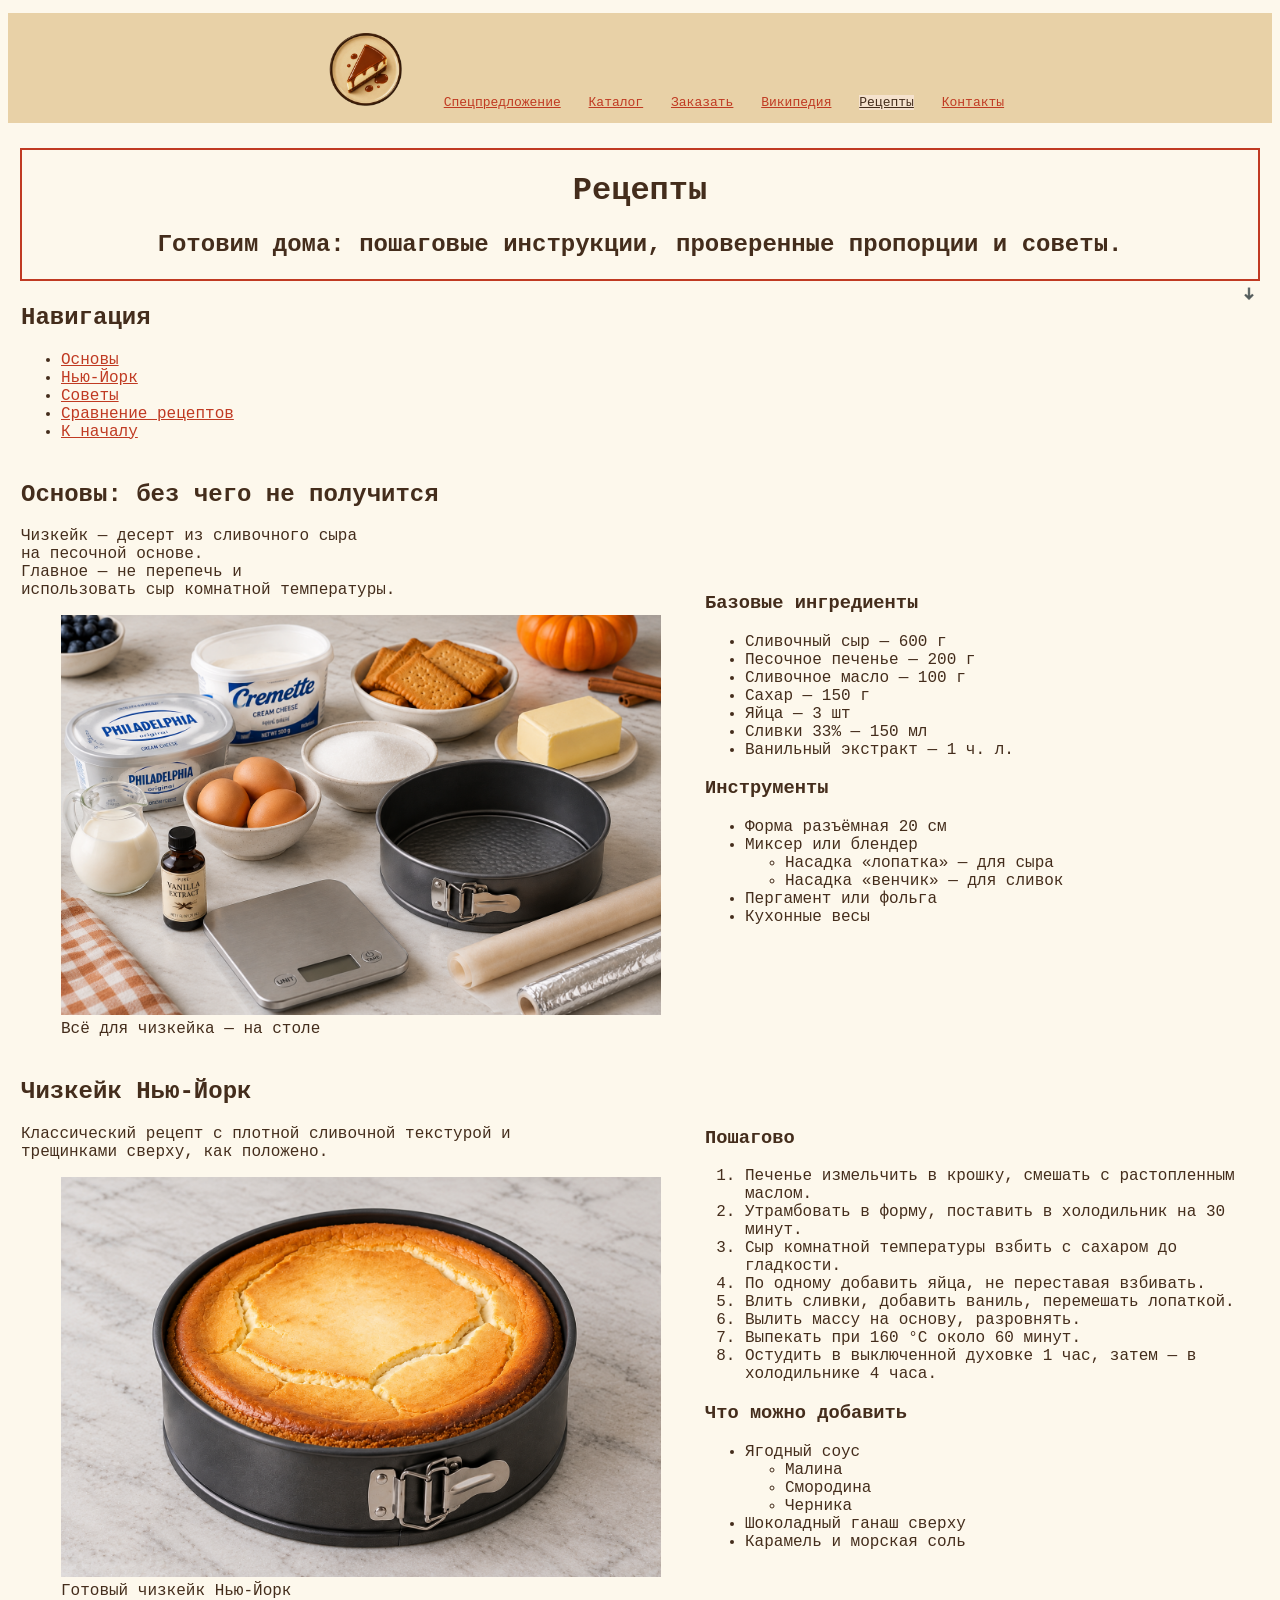
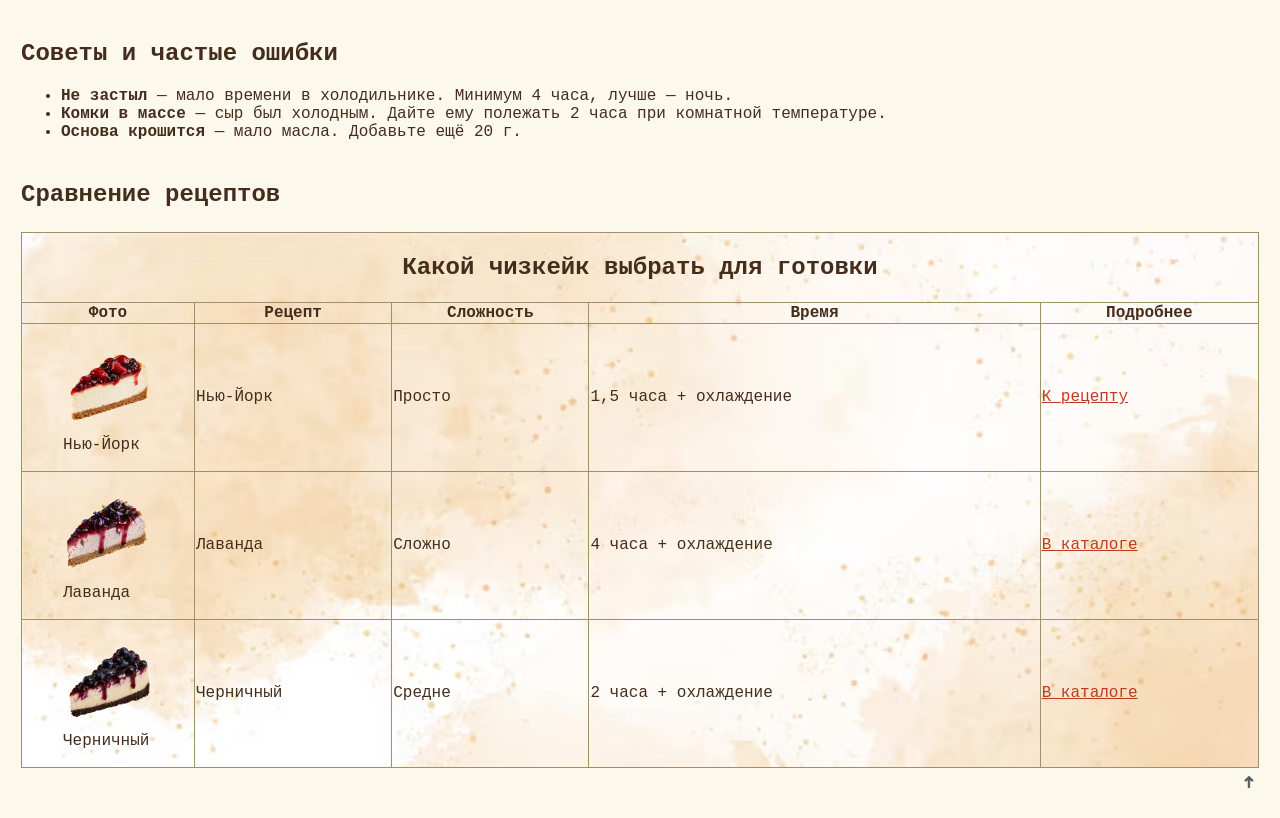
<file: recipes.html>
<!DOCTYPE html>
<html lang="ru">
<head>
    <meta charset="UTF-8">
    <meta name="viewport" content="width=device-width, initial-scale=1.0">
    <title>Рецепты</title>
    <link rel="stylesheet" href="./css/style.css" type="text/css">
</head>

<body>
    <nav>
        <ul class="menu">
            <li><a href="index.html">
                <img src="./img/logo_no_bg.png" alt="Чизкейковая" width="100">
            </a></li>
            <li><a href="order.html#promo">Спецпредложение</a></li>
            <li><a href="catalogue.html">Каталог</a></li>
            <li><a href="order.html">Заказать</a></li>
            <li><a href="https://ru.wikipedia.org/wiki/Чизкейк?ysclid=muirk3n9ou304835204" target="_blank">Википедия</a></li>
            <li><a href="recipes.html" class="active">Рецепты</a></li>
            <li><a href="contacts.html">Контакты</a></li>
        </ul>
    </nav>

    <table class="main_table">
    <!--title-->
        <tr>
            <td colspan="2" class="title">
                <h1>Рецепты</h1>
                <h2>Готовим дома: пошаговые инструкции, проверенные пропорции и советы.</h2>
            </td>
        </tr>

    <!--navigation-->
        
        <tr>
            <td>
            <nav>
                <h2>Навигация</h2>
                <ul>
                    <li><a href="#basics">Основы</a></li>
                    <li><a href="#new_york">Нью-Йорк</a></li>
                    <li><a href="#tips">Советы</a></li>
                    <li><a href="#recipes_comparison">Сравнение рецептов</a></li>
                    <li><a href="#down">К началу</a></li>
                </ul>
            </nav>
            <td class="up_down">
                <a id="up"></a>
                <a href="recipes.html#down"><img src="./img/down.png" width="20" alt="Вниз"></a>
            </td>
        </tr>

    <!--basics-->

        <tr>
            <td>
                <a id="basics"></a>
                <h2>Основы: без чего не получится</h2>
                <p>Чизкейк — десерт из сливочного сыра <br> на песочной основе. <br> Главное — не перепечь и <br> использовать сыр комнатной температуры.</p>
                <figure>
                    <a href="./img/recipes_basics.png" target="_blank"><img src="./img/recipes_basics.png" alt="Ингредиенты для чизкейка" class="photo_600_400"></a>
                    <figcaption>Всё для чизкейка — на столе</figcaption>
                </figure>
            </td>
            <td>
                <h3>Базовые ингредиенты</h3>
                <ul>
                    <li>Сливочный сыр — 600 г</li>
                    <li>Песочное печенье — 200 г</li>
                    <li>Сливочное масло — 100 г</li>
                    <li>Сахар — 150 г</li>
                    <li>Яйца — 3 шт</li>
                    <li>Сливки 33% — 150 мл</li>
                    <li>Ванильный экстракт — 1 ч. л.</li>
                </ul>
                <h3>Инструменты</h3>  
                <ul>
                    <li>Форма разъёмная 20 см</li>
                    <li>Миксер или блендер
                        <ul>
                            <li>Насадка «лопатка» — для сыра</li>
                            <li>Насадка «венчик» — для сливок</li>
                        </ul>
                    </li>
                    <li>Пергамент или фольга</li>
                    <li>Кухонные весы</li>
                </ul>
            </td>
        </tr>

    <!--new_york-->

        <tr>
            <td>
                <a id="new_york"></a>
                <h2>Чизкейк Нью-Йорк</h2>
                <p>Классический рецепт с плотной сливочной текстурой и <br> трещинками сверху, как положено.</p>
                <figure>
                    <a href="./img/recipes_new_york.png" target="_blank"><img src="./img/recipes_new_york.png" alt="Чизкейк Нью-Йорк" class="photo_600_400"></a>
                    <figcaption>Готовый чизкейк Нью-Йорк</figcaption>
                </figure>
            </td>
            <td>
                <h3>Пошагово</h3>
                <ol>
                    <li>Печенье измельчить в крошку, смешать с растопленным маслом.</li>
                    <li>Утрамбовать в форму, поставить в холодильник на 30 минут.</li>
                    <li>Сыр комнатной температуры взбить с сахаром до гладкости.</li>
                    <li>По одному добавить яйца, не переставая взбивать.</li>
                    <li>Влить сливки, добавить ваниль, перемешать лопаткой.</li>
                    <li>Вылить массу на основу, разровнять.</li>
                    <li>Выпекать при 160 °C около 60 минут.</li>
                    <li>Остудить в выключенной духовке 1 час, затем — в холодильнике 4 часа.</li>
                </ol>
                <h3>Что можно добавить</h3>
                <ul>
                    <li>Ягодный соус
                        <ul>
                            <li>Малина</li>
                            <li>Смородина</li>
                            <li>Черника</li>
                        </ul>
                    </li>
                    <li>Шоколадный ганаш сверху</li>
                    <li>Карамель и морская соль</li>
                </ul> 
            </td>
        </tr>

    <!--tips-->

         <tr>
            <td colspan="2">
                <a id="tips"></a>
                <h2>Советы и частые ошибки</h2>
                <ul>
                    <li><b>Не застыл</b> — мало времени в холодильнике. Минимум 4 часа, лучше — ночь.</li>
                    <li><b>Комки в массе</b> — сыр был холодным. Дайте ему полежать 2 часа при комнатной температуре.</li>
                    <li><b>Основа крошится</b> — мало масла. Добавьте ещё 20 г.</li>
                </ul>
            </td>
         </tr>

    <!--recipes_comparison-->

        <tr>
            <td>
                <a id="recipes_comparison"></a>
                <h2>Сравнение рецептов</h2>
            </td>
        </tr>

        <tr>
            <td colspan="2">
                <table class="table">
                    <tr>
                        <td colspan="5">
                            <h2 class="table_title">Какой чизкейк выбрать для готовки</h2>
                        </td>
                    </tr>
                    <tr>
                        <th>Фото</th>
                        <th>Рецепт</th>
                        <th>Сложность</th>
                        <th>Время</th>
                        <th>Подробнее</th>
                    </tr>
                    <tr>
                        <td>
                            <figure>
                            <a href="./img/new_york_1_no-bg_600_400.png" target="_blank"><img src="./img/new_york_1_no-bg.png" alt="Нью-Йорк"></a>
                            <figcaption>Нью-Йорк</figcaption>
                        </figure>  
                        </td>
                        <td>
                            <p>Нью-Йорк</p>
                        </td>
                        <td>
                            <p>Просто</p>
                        </td>
                        <td>
                            <p>1,5 часа + охлаждение</p>
                        </td>
                        <td>
                            <a href="#new_york">К рецепту</a>
                        </td>
                    </tr>
                    <tr>
                        <td>
                            <figure>
                            <a href="./img/lavanda_1_no-bg_600_400.png" target="_blank"><img src="./img/lavanda_1_no-bg.png" alt="Лаванда"></a>
                            <figcaption>Лаванда</figcaption>
                        </figure>  
                        </td>
                        <td>
                            <p>Лаванда</p>
                        </td>
                        <td>
                            <p>Сложно</p>
                        </td>
                        <td>
                            <p>4 часа + охлаждение</p>
                        </td>
                        <td>
                            <a href="catalogue.html#lavanda">В каталоге</a>
                        </td>
                    </tr>
                    <tr>
                        <td>
                            <figure>
                            <a href="./img/berry_1_no-bg_600_400.png" target="_blank"><img src="./img/berry_1_no-bg.png" alt="Черничный"></a>
                            <figcaption>Черничный</figcaption>
                        </figure>  
                        </td>
                        <td>
                            <p>Черничный</p>
                        </td>
                        <td>
                            <p>Средне</p>
                        </td>
                        <td>
                            <p>2 часа + охлаждение</p>
                        </td>
                        <td>
                            <a href="catalogue.html#berry">В каталоге</a>
                        </td>
                    </tr>
                </table>
            </td>
        </tr>
        <tr>
            <td class="up_down" colspan="2">
                <a id="down"></a>
                <a href="recipes.html#up"><img src="./img/up.png" width="20" alt="Вверх"></a>
            </td>
        </tr>
    </table>
</body>
</html>
</file>
<file: css/style.css>
.menu {
    list-style-type: none; /*убрать маркеры-точки*/
    background-color: #E8D1A7;
    text-align: center;
    min-height: 90px;
    font-family: monospace;
    padding-top: 20px;
}
.menu li {
    display: inline-block; /*пункты встают в строки*/
    margin: 0 10px;
}
.menu a:hover {
    background-color: #E5A657;
}
a.active {
    background-color: #F5E2CE;
    color: #442D1C;
}
a {
    color: #C03A22;
}
body {
    font-family: 'Courier New', Courier, monospace;
    color: #442d1c;
    background-color: #FDF8EC;
}
.table {
    background-image: url(../img/catalogue_table_bg.jpg);
    background-size: 100%;
    border-collapse: collapse;
    border: 1px solid #9D9167;
    width: 100%;
}
.table h2 {
    text-align: center;
}
.table td, th {
    border: 1px solid #9D9167;
}
.main_table {
    width: 100%;
    padding: 10px;
}
.title {
    text-align: center;
    border: 2px solid #C03A22;
}
.table th:first-child,
.table td:first-child {
    width: 90px;
}
.table img {
    width: 90px;
}
.up_down {
    min-width: 400px;
    text-align: right;
    vertical-align: top;
}
.photo_600_400 {
    width: 600px !important;
    height: 400px !important;
}
</file>
